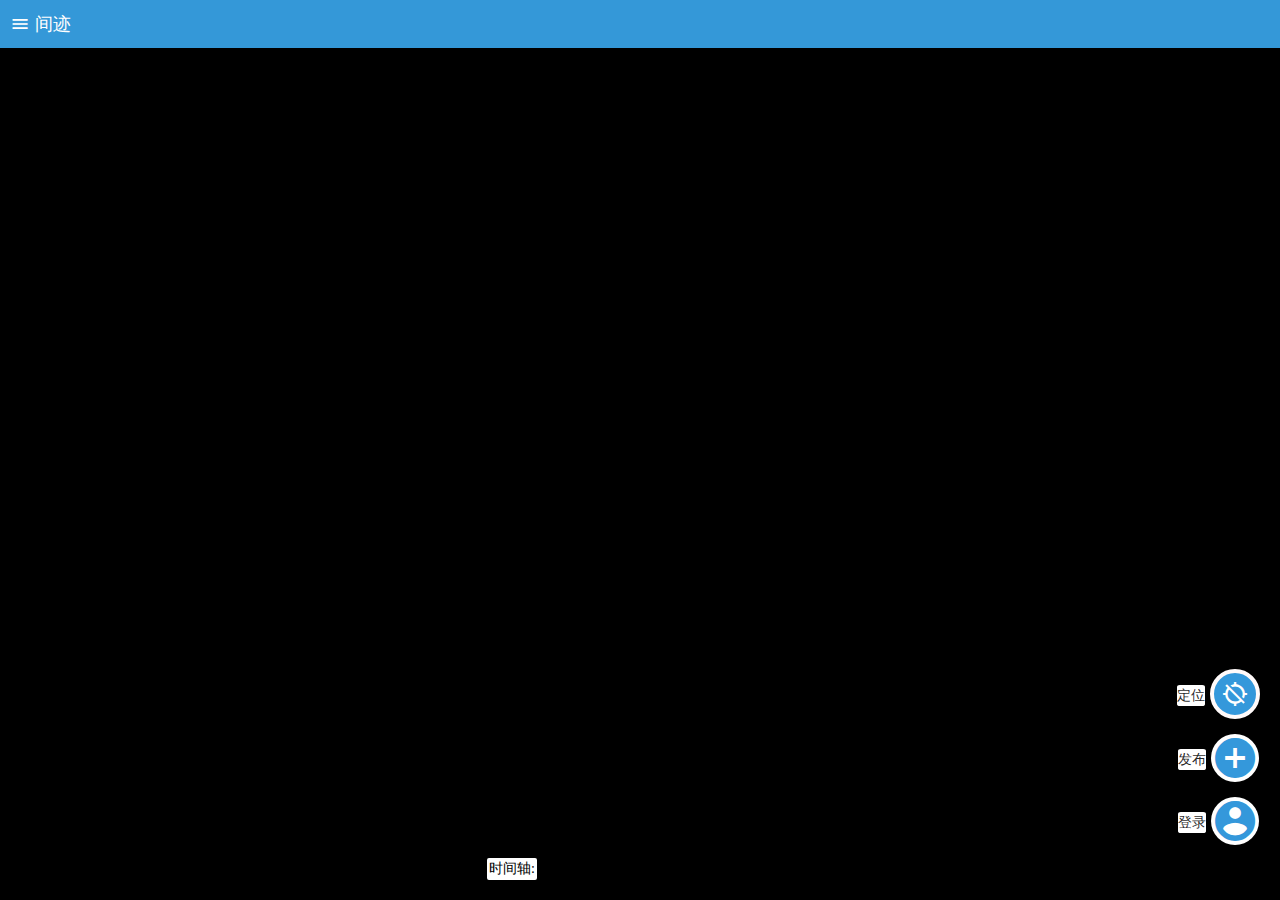
<file: baidu/index.html>
<!DOCTYPE html>  
<html>
<head>  
<meta name="viewport" content="initial-scale=1.0, user-scalable=no" >  
<meta http-equiv="Content-Type" content="text/html; charset=utf-8" >  
<link rel="stylesheet" type="text/css" href="css/login.css">
<link rel="stylesheet" type="text/css" href="css/post.css">
<link rel="stylesheet" type="text/css" href="css/main.css">
<link rel="stylesheet" type="text/css" href="css/user.css">
<link rel="stylesheet" href="./jquery-ui-1.12.1.custom/jquery-ui.css">
<link rel="stylesheet" href="https://fonts.googleapis.com/icon?family=Material+Icons">
<link rel="stylesheet" type="text/css" href="css/sidenav.css">
<link rel="stylesheet" type="text/css" href="css/animation.css">
<link rel="stylesheet" href="materialize/css/materialize.min.css">
<script src="materialize/js/materialize.min.js"></script>
<script type='application/javascript' src='js/fastclick.js'></script>  

<!-- <link rel="stylesheet" type="text/css" href="css3-mobile-slider-menu/css/default.css"> -->

<title>SpaceNote alpha</title>

<!-- jquery -->
<script src="js/prefixfree.min.js"></script>

<style type="text/css">
	html {
		height: 100%;
	}

	body {
		height: 100%;
		margin: 0px;
		padding: 0px;
	}

	span {
		z-index: 40 !important;
	}

	#container {
		height: 100%
	}
</style>

<script type="text/javascript">
	document.onreadystatechange = function () {
		if (document.readyState === "complete") {
			$("#loadScreen")[0].style.zIndex = '-100';
		}
	}
</script>

</head>  
<body>  
<div id="loadScreen" class="animated fadeout" style=" height: 100%;width: 100%;background-color: #3498DB;opacity: 1;z-index: 999;display: flex;flex-direction: column;justify-content: center;align-items: center;position: absolute;left: 0px;top: 0px;">
	<div class='base'>
	<div class='cube' style="top:-100px;left: -100px;background-image: url(img/logo.png);background-size:100% 100%;  "></div>
	</div>
	<!-- <img src="res/logo.png" style="height: 150px;width: 150px"></img> -->
	<h1 style="color: white;">间迹</h1>
	<h6 style="color: white;">少女祈祷中...</h6>

</div>



<div class="mobile">
	<!-- Checkbox to toggle the menu -->
	<input type="checkbox" id="tm" style="display:none;"/>
	<!-- The menu -->
	<ul class="sidenav">
		<li><img src="img/logo.png" style="height:150px;width:150px;"></li>
		<li class="waves-effect waves-light btn"><a href="#" ><i class="material-icons md-18">sms</i><b >我的回复</b></a></li>
		<li id="digitalmap" class="waves-effect waves-light btn active"><a href="#" onclick="setmap('digital')"><i class="material-icons md-18">map</i><b>数字地图</b></a></li>
		<li id="satellitemap" class="waves-effect waves-light btn"><a href="#" onclick="setmap('satellite')"><i class="material-icons md-18">terrain</i><b>卫星地图</b></a></li>
		<li class="waves-effect waves-light btn"><a href="#"><i class="material-icons md-18">help</i><b>使用帮助</b></a></li>
	</ul>
	<!-- Content area -->
	<section>

	<div class="guide-bar md-shadow-nav">
		<div class="guide-btn" style="margin-left:5px;">
			<label for="tm" style="display:flex; flex-direction:column; align-items: center; justify-content:center; height:30px;width:30px;">
				<i class="material-icons" style="font-size: 20px; color: white;" onclick="">menu</i>
			</label>
		</div>
		<h6 style="color:white; font-size:18px;">间迹</h6>
	</div>

	<div id="container">baidu map</div> 

	<div class="bottom_btn" style="z-index: 40;">
		<div class="icon-name-div">
			<div class="circle iconholder md-shadow-FAB-restingState" ><i id="gpsicon" class="material-icons md-26 md-blue2 " onclick="gpsOn()">gps_off</i></div>
			<span>定位</span>
		</div>
		<div class="icon-name-div">	
			<i class="material-icons md-48 md-blue md-shadow-FAB-restingState" onclick="post_show()">add_circle</i>
			<span>发布</span>
		</div>
		<div class="icon-name-div">	
			<i class="material-icons md-48 md-blue md-shadow-FAB-restingState " onclick="login_show()">account_circle</i>
			<span>登录</span>
		</div>
	</div>

	<!-- <h1 id="alert"></h1> -->

	<!-- 时间轴 -->
	<div class="time-line" style="z-index:40;">
		<div id="slider"></div>
		<div class="time-line-content">
			<label id="timelineLabel" for="selected-date" style="color:black;">时间轴:</label>
			<input type="text" id="selected-date" style="display:none;border:0; color:#f6931f; font-weight:bold;">
		</div>
	</div>
	<!-- 模糊背景 -->
	<div id="blurOverlay" style="position: absolute;top: 0px;left: 0px;height: 100%;width: 100%;background-color: black;opacity: 0.4;visibility: hidden;z-index: 50;" onclick="hide_all()"></div>

	<div id="loginWindow" class="overlay login-window" style="visibility: hidden;margin: auto;top: 0;left: 0;right: 0;bottom: 0;" onclick="hide_all()">
		<div class="login-screen md-shadow-dialogs" onclick="stopPropagation(event)">
			<div class="app-title">
				<h4>登录</h4>
			</div>

			<div class="login-form">
				<div class="control-group">
					<input type="text" class="login-input login-field" placeholder="用户名" id="login-name">
					<label class="login-field-icon fui-user" for="login-name"></label>
				</div>

				<div class="control-group">
					<input type="password" class="login-input login-field" placeholder="密码" id="login-pass">
					<label class="login-field-icon fui-lock" for="login-pass"></label>
				</div>

				<a class="btn-post btn-primary btn-large btn-block" href="javascript:void(0)" onclick="login()">登录</a>
				<a class="btn-post btn-primary btn-large btn-block" style="background-color: white;border-style: solid;border-color: #3498DB;border-width: 2px;color: #3498DB;margin-top: 10px; " href="#">注册</a>
				<a class="login-link" href="#">忘记密码</a>
			</div>


		</div>
	</div>
	<div id="postWindow" class="overlay post-window" style="visibility: hidden;" onclick="hide_all()">
		<div class="placeHolder"></div>
		<div class="post-screen md-shadow-dialogs" onclick="stopPropagation(event)">
			<div class="control-group"> 
				<textarea id="post-input" class="post-input" name="post_content" placeholder="有什么新鲜事？"></textarea>
			</div>
			<div class="control-group">
				<a class="btn-post btn-primary btn-large btn-block" href="javascript:void(0)" onclick="uploadData()">发布</a>
			</div>
		</div>
		<div class="postbox_triangle_down"></div>
	</div>

	<div id="userWindow" class="overlay user-window" style="visibility: hidden;" onclick="hide_all()">
		<div class="user-screen md-shadow-dialogs" onclick="stopPropagation(event)">
			<div class="control-group " style="display:flex;justify-content: left;flex-direction: row;align-items: flex-start;"> 
				<div class="circle" style="margin-right: 20px;">
					<img class="userimg headimg" src="img/default.jpg" onerror="function a(){$(this).attr('src', 'img/default.jpg');};" alt="用户头像">
				</div>
				<p class="welcome"></p>
			</div>		
			<form action="uploadheadimg.php" name="form" method="post" enctype="multipart/form-data">
				<input type="file" name="file" />
				<input id="usernameupload" type="text" name="username" style="display:none;" />
				<input type="submit" name="submit" value="上传头像" />
			  </form>
			<div class="control-group" style="position:absolute;bottom: 10px;">
				<a class="btn-post btn-primary btn-large btn-block" onclick="logout()" href="javascript:void(0)">注销</a>
			</div>
		</div>
	</div>

	<div id="dialogWindow" class="overlay dialog-window" style="visibility: hidden;" onclick="hide_all()">
		<div class="dialog-screen md-shadow-dialogs" onclick="stopPropagation(event)">
			<div class="dialog-userbox">
				<div class="circle dialog-headimgbox">
					<img id="dialogUserimg" class="userimg headimg" src="img/default.jpg" onerror="headimgNotFound();" alt="用户头像">
				</div>
				<p id="dialogUsername" class="dialog-username">username</p>
			</div>
			<div class="dialog-passagebox">
				<p id="dialogPassage" class="dialog-passage">passage</p>
			</div>
			<textarea id="replycontent" class="reply-content-box" placeholder="发表回复"></textarea>
			<div class="dialog-controlbox" style="position: relative;">
				<a class="waves-effect waves-light btn" onclick="addReply()">回复</a>
			</div>
		</div>
		<div id="replyScreen" class="reply-screen" onclick="stopPropagation(event)">

		</div>
	</div>

</section>
</div>
</body>  
<script src="js/jquery.min.js"></script>
<script src="./jquery-ui-1.12.1.custom/jquery-ui.min.js"></script>
<script type="text/javascript" src="https://api.map.baidu.com/api?v=2.0&ak=33X0NsFGdzK75bVRULnf3zGt4Os450GW"></script>
<script type="text/javascript" src="js/tools.js"></script>
<script type="text/javascript" src="js/msgbox.js"></script>
<script src="../dataBase/data-ajax.js"></script>
<script type="text/javascript" src="js/coordtools.js"></script>
<script type="text/javascript" src="js/main.js"></script>
<script type="text/javascript" src="js/login.js"></script>

</html>
</file>
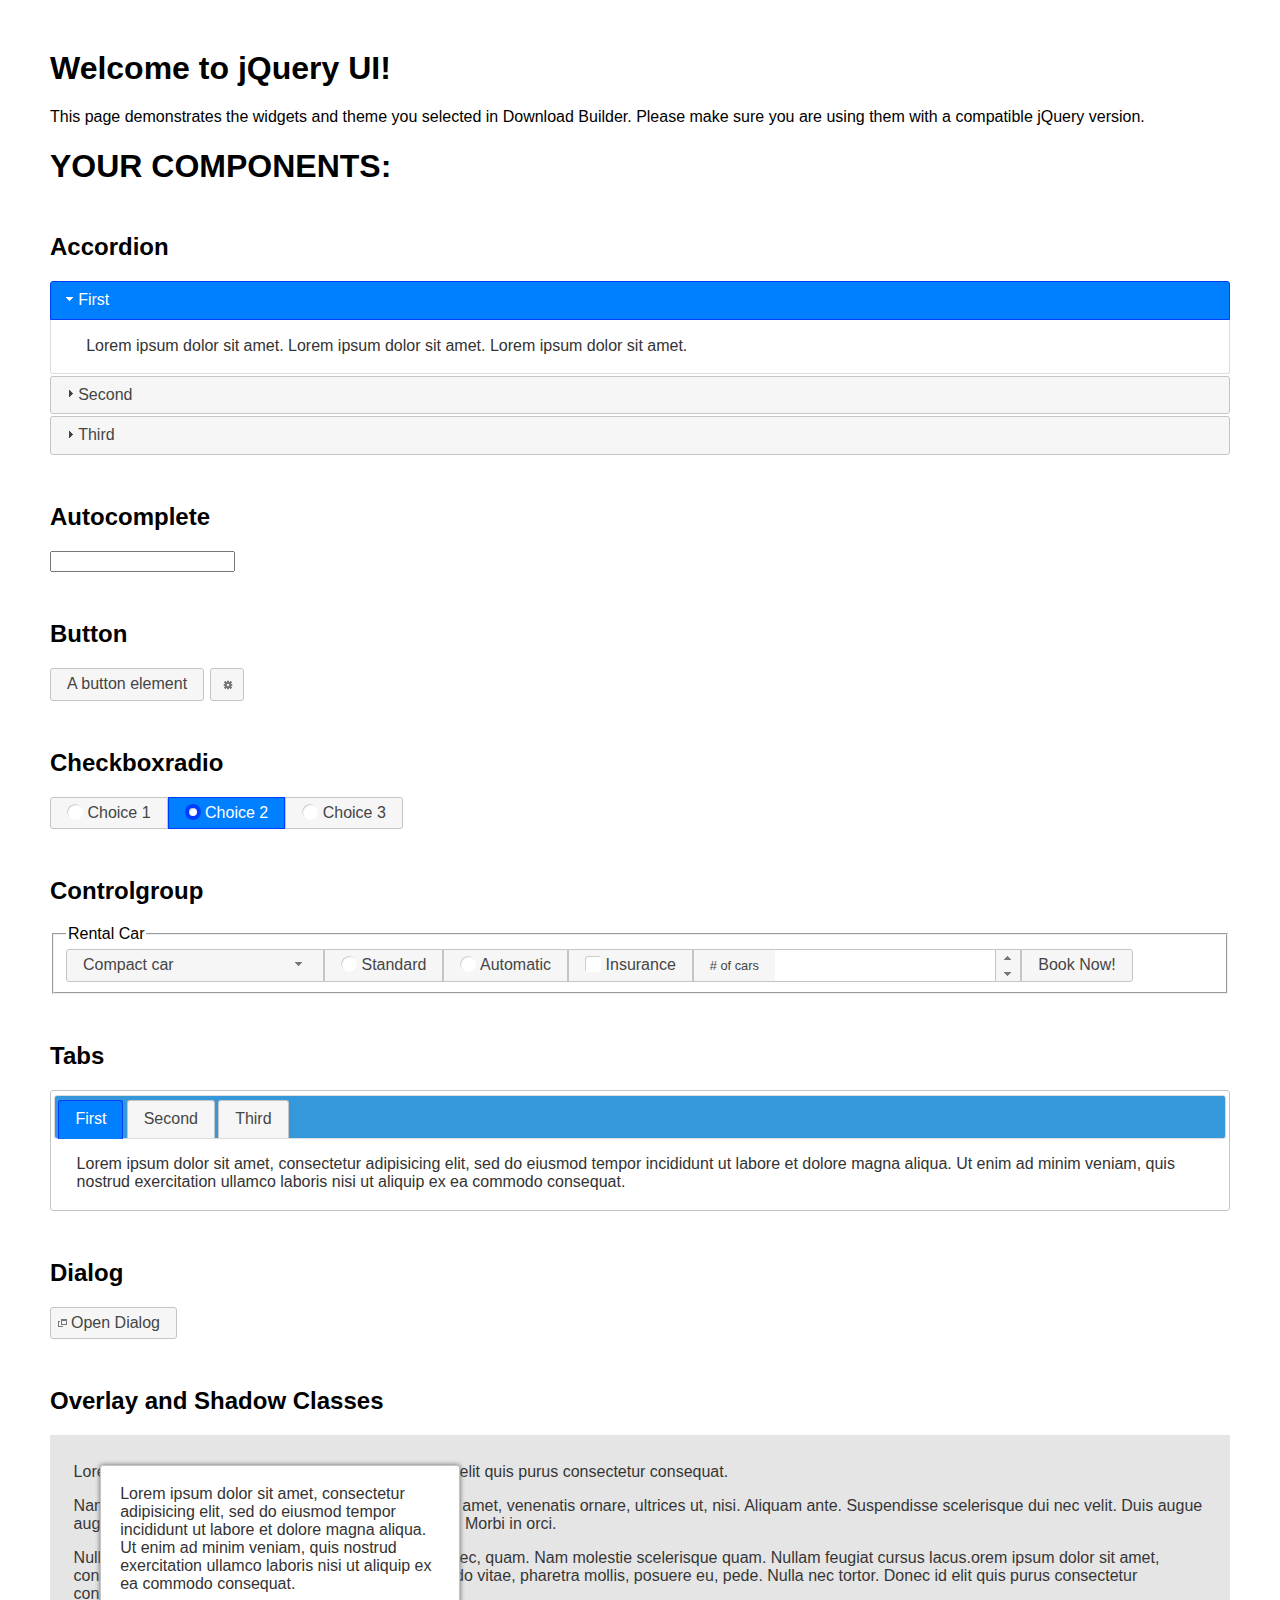
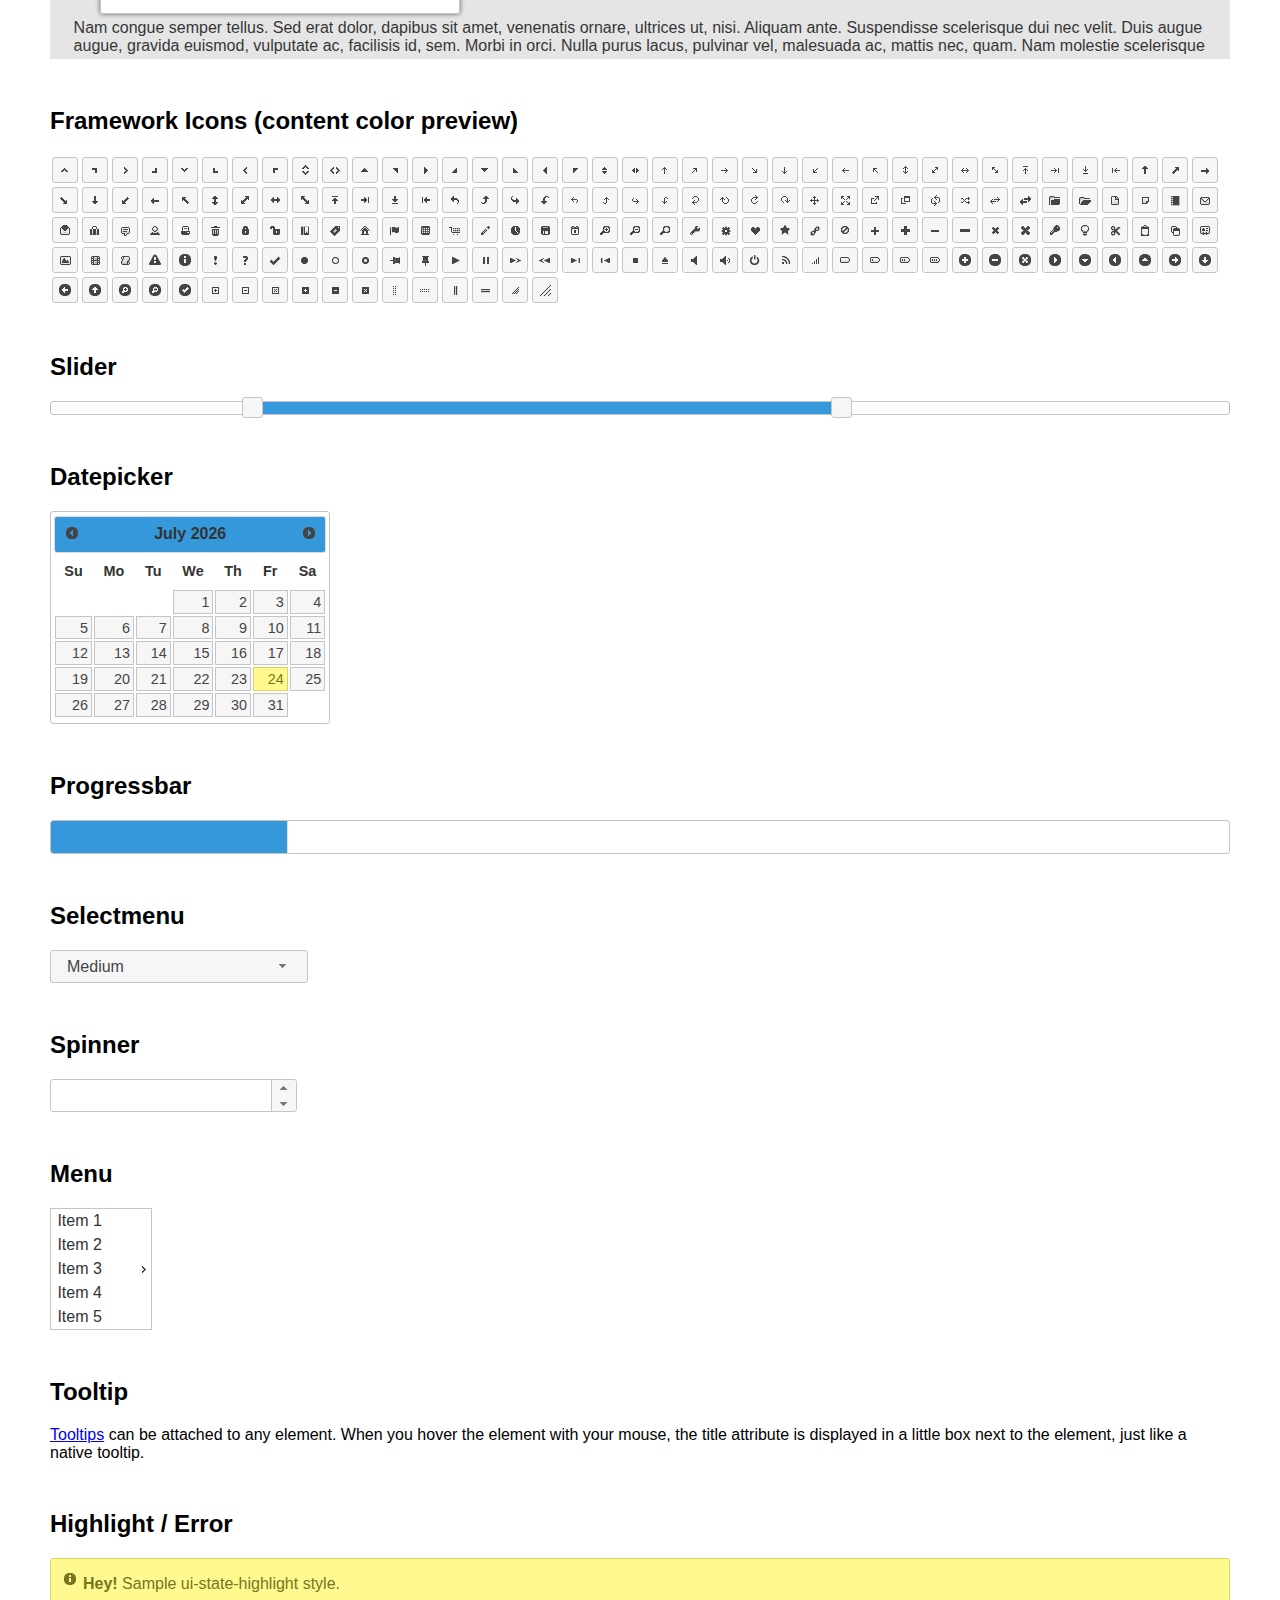
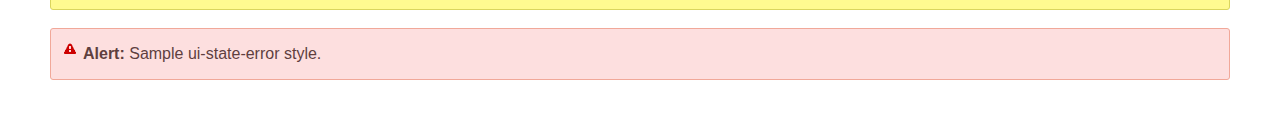
<file: baidu/jquery-ui-1.12.1.custom/index.html>
<!doctype html>
<html lang="us">
<head>
	<meta charset="utf-8">
	<title>jQuery UI Example Page</title>
	<link href="jquery-ui.css" rel="stylesheet">
	<style>
	body{
		font-family: "Trebuchet MS", sans-serif;
		margin: 50px;
	}
	.demoHeaders {
		margin-top: 2em;
	}
	#dialog-link {
		padding: .4em 1em .4em 20px;
		text-decoration: none;
		position: relative;
	}
	#dialog-link span.ui-icon {
		margin: 0 5px 0 0;
		position: absolute;
		left: .2em;
		top: 50%;
		margin-top: -8px;
	}
	#icons {
		margin: 0;
		padding: 0;
	}
	#icons li {
		margin: 2px;
		position: relative;
		padding: 4px 0;
		cursor: pointer;
		float: left;
		list-style: none;
	}
	#icons span.ui-icon {
		float: left;
		margin: 0 4px;
	}
	.fakewindowcontain .ui-widget-overlay {
		position: absolute;
	}
	select {
		width: 200px;
	}
	</style>
</head>
<body>

<h1>Welcome to jQuery UI!</h1>

<div class="ui-widget">
	<p>This page demonstrates the widgets and theme you selected in Download Builder. Please make sure you are using them with a compatible jQuery version.</p>
</div>

<h1>YOUR COMPONENTS:</h1>


<!-- Accordion -->
<h2 class="demoHeaders">Accordion</h2>
<div id="accordion">
	<h3>First</h3>
	<div>Lorem ipsum dolor sit amet. Lorem ipsum dolor sit amet. Lorem ipsum dolor sit amet.</div>
	<h3>Second</h3>
	<div>Phasellus mattis tincidunt nibh.</div>
	<h3>Third</h3>
	<div>Nam dui erat, auctor a, dignissim quis.</div>
</div>



<!-- Autocomplete -->
<h2 class="demoHeaders">Autocomplete</h2>
<div>
	<input id="autocomplete" title="type &quot;a&quot;">
</div>



<!-- Button -->
<h2 class="demoHeaders">Button</h2>
<button id="button">A button element</button>
<button id="button-icon">An icon-only button</button>



<!-- Checkboxradio -->
<h2 class="demoHeaders">Checkboxradio</h2>
<form style="margin-top: 1em;">
	<div id="radioset">
		<input type="radio" id="radio1" name="radio"><label for="radio1">Choice 1</label>
		<input type="radio" id="radio2" name="radio" checked="checked"><label for="radio2">Choice 2</label>
		<input type="radio" id="radio3" name="radio"><label for="radio3">Choice 3</label>
	</div>
</form>



<!-- Controlgroup -->
<h2 class="demoHeaders">Controlgroup</h2>
<fieldset>
	<legend>Rental Car</legend>
	<div id="controlgroup">
		<select id="car-type">
			<option>Compact car</option>
			<option>Midsize car</option>
			<option>Full size car</option>
			<option>SUV</option>
			<option>Luxury</option>
			<option>Truck</option>
			<option>Van</option>
		</select>
		<label for="transmission-standard">Standard</label>
		<input type="radio" name="transmission" id="transmission-standard">
		<label for="transmission-automatic">Automatic</label>
		<input type="radio" name="transmission" id="transmission-automatic">
		<label for="insurance">Insurance</label>
		<input type="checkbox" name="insurance" id="insurance">
		<label for="horizontal-spinner" class="ui-controlgroup-label"># of cars</label>
		<input id="horizontal-spinner" class="ui-spinner-input">
		<button>Book Now!</button>
	</div>
</fieldset>



<!-- Tabs -->
<h2 class="demoHeaders">Tabs</h2>
<div id="tabs">
	<ul>
		<li><a href="#tabs-1">First</a></li>
		<li><a href="#tabs-2">Second</a></li>
		<li><a href="#tabs-3">Third</a></li>
	</ul>
	<div id="tabs-1">Lorem ipsum dolor sit amet, consectetur adipisicing elit, sed do eiusmod tempor incididunt ut labore et dolore magna aliqua. Ut enim ad minim veniam, quis nostrud exercitation ullamco laboris nisi ut aliquip ex ea commodo consequat.</div>
	<div id="tabs-2">Phasellus mattis tincidunt nibh. Cras orci urna, blandit id, pretium vel, aliquet ornare, felis. Maecenas scelerisque sem non nisl. Fusce sed lorem in enim dictum bibendum.</div>
	<div id="tabs-3">Nam dui erat, auctor a, dignissim quis, sollicitudin eu, felis. Pellentesque nisi urna, interdum eget, sagittis et, consequat vestibulum, lacus. Mauris porttitor ullamcorper augue.</div>
</div>



<h2 class="demoHeaders">Dialog</h2>
<p>
	<button id="dialog-link" class="ui-button ui-corner-all ui-widget">
		<span class="ui-icon ui-icon-newwin"></span>Open Dialog
	</button>
</p>

<h2 class="demoHeaders">Overlay and Shadow Classes</h2>
<div style="position: relative; width: 96%; height: 200px; padding:1% 2%; overflow:hidden;" class="fakewindowcontain">
	<p>Lorem ipsum dolor sit amet,  Nulla nec tortor. Donec id elit quis purus consectetur consequat. </p><p>Nam congue semper tellus. Sed erat dolor, dapibus sit amet, venenatis ornare, ultrices ut, nisi. Aliquam ante. Suspendisse scelerisque dui nec velit. Duis augue augue, gravida euismod, vulputate ac, facilisis id, sem. Morbi in orci. </p><p>Nulla purus lacus, pulvinar vel, malesuada ac, mattis nec, quam. Nam molestie scelerisque quam. Nullam feugiat cursus lacus.orem ipsum dolor sit amet, consectetur adipiscing elit. Donec libero risus, commodo vitae, pharetra mollis, posuere eu, pede. Nulla nec tortor. Donec id elit quis purus consectetur consequat. </p><p>Nam congue semper tellus. Sed erat dolor, dapibus sit amet, venenatis ornare, ultrices ut, nisi. Aliquam ante. Suspendisse scelerisque dui nec velit. Duis augue augue, gravida euismod, vulputate ac, facilisis id, sem. Morbi in orci. Nulla purus lacus, pulvinar vel, malesuada ac, mattis nec, quam. Nam molestie scelerisque quam. </p><p>Nullam feugiat cursus lacus.orem ipsum dolor sit amet, consectetur adipiscing elit. Donec libero risus, commodo vitae, pharetra mollis, posuere eu, pede. Nulla nec tortor. Donec id elit quis purus consectetur consequat. Nam congue semper tellus. Sed erat dolor, dapibus sit amet, venenatis ornare, ultrices ut, nisi. Aliquam ante. </p><p>Suspendisse scelerisque dui nec velit. Duis augue augue, gravida euismod, vulputate ac, facilisis id, sem. Morbi in orci. Nulla purus lacus, pulvinar vel, malesuada ac, mattis nec, quam. Nam molestie scelerisque quam. Nullam feugiat cursus lacus.orem ipsum dolor sit amet, consectetur adipiscing elit. Donec libero risus, commodo vitae, pharetra mollis, posuere eu, pede. Nulla nec tortor. Donec id elit quis purus consectetur consequat. Nam congue semper tellus. Sed erat dolor, dapibus sit amet, venenatis ornare, ultrices ut, nisi. </p>

	<!-- ui-dialog -->
	<div class="ui-widget-overlay ui-front"></div>
	<div style="position: absolute; width: 320px; left: 50px; top: 30px; padding: 1.2em" class="ui-widget ui-front ui-widget-content ui-corner-all ui-widget-shadow">
		Lorem ipsum dolor sit amet, consectetur adipisicing elit, sed do eiusmod tempor incididunt ut labore et dolore magna aliqua. Ut enim ad minim veniam, quis nostrud exercitation ullamco laboris nisi ut aliquip ex ea commodo consequat.
	</div>

</div>

<!-- ui-dialog -->
<div id="dialog" title="Dialog Title">
	<p>Lorem ipsum dolor sit amet, consectetur adipisicing elit, sed do eiusmod tempor incididunt ut labore et dolore magna aliqua. Ut enim ad minim veniam, quis nostrud exercitation ullamco laboris nisi ut aliquip ex ea commodo consequat.</p>
</div>



<h2 class="demoHeaders">Framework Icons (content color preview)</h2>
<ul id="icons" class="ui-widget ui-helper-clearfix">
	<li class="ui-state-default ui-corner-all" title=".ui-icon-caret-1-n"><span class="ui-icon ui-icon-caret-1-n"></span></li>
	<li class="ui-state-default ui-corner-all" title=".ui-icon-caret-1-ne"><span class="ui-icon ui-icon-caret-1-ne"></span></li>
	<li class="ui-state-default ui-corner-all" title=".ui-icon-caret-1-e"><span class="ui-icon ui-icon-caret-1-e"></span></li>
	<li class="ui-state-default ui-corner-all" title=".ui-icon-caret-1-se"><span class="ui-icon ui-icon-caret-1-se"></span></li>
	<li class="ui-state-default ui-corner-all" title=".ui-icon-caret-1-s"><span class="ui-icon ui-icon-caret-1-s"></span></li>
	<li class="ui-state-default ui-corner-all" title=".ui-icon-caret-1-sw"><span class="ui-icon ui-icon-caret-1-sw"></span></li>
	<li class="ui-state-default ui-corner-all" title=".ui-icon-caret-1-w"><span class="ui-icon ui-icon-caret-1-w"></span></li>
	<li class="ui-state-default ui-corner-all" title=".ui-icon-caret-1-nw"><span class="ui-icon ui-icon-caret-1-nw"></span></li>
	<li class="ui-state-default ui-corner-all" title=".ui-icon-caret-2-n-s"><span class="ui-icon ui-icon-caret-2-n-s"></span></li>
	<li class="ui-state-default ui-corner-all" title=".ui-icon-caret-2-e-w"><span class="ui-icon ui-icon-caret-2-e-w"></span></li>
	<li class="ui-state-default ui-corner-all" title=".ui-icon-triangle-1-n"><span class="ui-icon ui-icon-triangle-1-n"></span></li>
	<li class="ui-state-default ui-corner-all" title=".ui-icon-triangle-1-ne"><span class="ui-icon ui-icon-triangle-1-ne"></span></li>
	<li class="ui-state-default ui-corner-all" title=".ui-icon-triangle-1-e"><span class="ui-icon ui-icon-triangle-1-e"></span></li>
	<li class="ui-state-default ui-corner-all" title=".ui-icon-triangle-1-se"><span class="ui-icon ui-icon-triangle-1-se"></span></li>
	<li class="ui-state-default ui-corner-all" title=".ui-icon-triangle-1-s"><span class="ui-icon ui-icon-triangle-1-s"></span></li>
	<li class="ui-state-default ui-corner-all" title=".ui-icon-triangle-1-sw"><span class="ui-icon ui-icon-triangle-1-sw"></span></li>
	<li class="ui-state-default ui-corner-all" title=".ui-icon-triangle-1-w"><span class="ui-icon ui-icon-triangle-1-w"></span></li>
	<li class="ui-state-default ui-corner-all" title=".ui-icon-triangle-1-nw"><span class="ui-icon ui-icon-triangle-1-nw"></span></li>
	<li class="ui-state-default ui-corner-all" title=".ui-icon-triangle-2-n-s"><span class="ui-icon ui-icon-triangle-2-n-s"></span></li>
	<li class="ui-state-default ui-corner-all" title=".ui-icon-triangle-2-e-w"><span class="ui-icon ui-icon-triangle-2-e-w"></span></li>
	<li class="ui-state-default ui-corner-all" title=".ui-icon-arrow-1-n"><span class="ui-icon ui-icon-arrow-1-n"></span></li>
	<li class="ui-state-default ui-corner-all" title=".ui-icon-arrow-1-ne"><span class="ui-icon ui-icon-arrow-1-ne"></span></li>
	<li class="ui-state-default ui-corner-all" title=".ui-icon-arrow-1-e"><span class="ui-icon ui-icon-arrow-1-e"></span></li>
	<li class="ui-state-default ui-corner-all" title=".ui-icon-arrow-1-se"><span class="ui-icon ui-icon-arrow-1-se"></span></li>
	<li class="ui-state-default ui-corner-all" title=".ui-icon-arrow-1-s"><span class="ui-icon ui-icon-arrow-1-s"></span></li>
	<li class="ui-state-default ui-corner-all" title=".ui-icon-arrow-1-sw"><span class="ui-icon ui-icon-arrow-1-sw"></span></li>
	<li class="ui-state-default ui-corner-all" title=".ui-icon-arrow-1-w"><span class="ui-icon ui-icon-arrow-1-w"></span></li>
	<li class="ui-state-default ui-corner-all" title=".ui-icon-arrow-1-nw"><span class="ui-icon ui-icon-arrow-1-nw"></span></li>
	<li class="ui-state-default ui-corner-all" title=".ui-icon-arrow-2-n-s"><span class="ui-icon ui-icon-arrow-2-n-s"></span></li>
	<li class="ui-state-default ui-corner-all" title=".ui-icon-arrow-2-ne-sw"><span class="ui-icon ui-icon-arrow-2-ne-sw"></span></li>
	<li class="ui-state-default ui-corner-all" title=".ui-icon-arrow-2-e-w"><span class="ui-icon ui-icon-arrow-2-e-w"></span></li>
	<li class="ui-state-default ui-corner-all" title=".ui-icon-arrow-2-se-nw"><span class="ui-icon ui-icon-arrow-2-se-nw"></span></li>
	<li class="ui-state-default ui-corner-all" title=".ui-icon-arrowstop-1-n"><span class="ui-icon ui-icon-arrowstop-1-n"></span></li>
	<li class="ui-state-default ui-corner-all" title=".ui-icon-arrowstop-1-e"><span class="ui-icon ui-icon-arrowstop-1-e"></span></li>
	<li class="ui-state-default ui-corner-all" title=".ui-icon-arrowstop-1-s"><span class="ui-icon ui-icon-arrowstop-1-s"></span></li>
	<li class="ui-state-default ui-corner-all" title=".ui-icon-arrowstop-1-w"><span class="ui-icon ui-icon-arrowstop-1-w"></span></li>
	<li class="ui-state-default ui-corner-all" title=".ui-icon-arrowthick-1-n"><span class="ui-icon ui-icon-arrowthick-1-n"></span></li>
	<li class="ui-state-default ui-corner-all" title=".ui-icon-arrowthick-1-ne"><span class="ui-icon ui-icon-arrowthick-1-ne"></span></li>
	<li class="ui-state-default ui-corner-all" title=".ui-icon-arrowthick-1-e"><span class="ui-icon ui-icon-arrowthick-1-e"></span></li>
	<li class="ui-state-default ui-corner-all" title=".ui-icon-arrowthick-1-se"><span class="ui-icon ui-icon-arrowthick-1-se"></span></li>
	<li class="ui-state-default ui-corner-all" title=".ui-icon-arrowthick-1-s"><span class="ui-icon ui-icon-arrowthick-1-s"></span></li>
	<li class="ui-state-default ui-corner-all" title=".ui-icon-arrowthick-1-sw"><span class="ui-icon ui-icon-arrowthick-1-sw"></span></li>
	<li class="ui-state-default ui-corner-all" title=".ui-icon-arrowthick-1-w"><span class="ui-icon ui-icon-arrowthick-1-w"></span></li>
	<li class="ui-state-default ui-corner-all" title=".ui-icon-arrowthick-1-nw"><span class="ui-icon ui-icon-arrowthick-1-nw"></span></li>
	<li class="ui-state-default ui-corner-all" title=".ui-icon-arrowthick-2-n-s"><span class="ui-icon ui-icon-arrowthick-2-n-s"></span></li>
	<li class="ui-state-default ui-corner-all" title=".ui-icon-arrowthick-2-ne-sw"><span class="ui-icon ui-icon-arrowthick-2-ne-sw"></span></li>
	<li class="ui-state-default ui-corner-all" title=".ui-icon-arrowthick-2-e-w"><span class="ui-icon ui-icon-arrowthick-2-e-w"></span></li>
	<li class="ui-state-default ui-corner-all" title=".ui-icon-arrowthick-2-se-nw"><span class="ui-icon ui-icon-arrowthick-2-se-nw"></span></li>
	<li class="ui-state-default ui-corner-all" title=".ui-icon-arrowthickstop-1-n"><span class="ui-icon ui-icon-arrowthickstop-1-n"></span></li>
	<li class="ui-state-default ui-corner-all" title=".ui-icon-arrowthickstop-1-e"><span class="ui-icon ui-icon-arrowthickstop-1-e"></span></li>
	<li class="ui-state-default ui-corner-all" title=".ui-icon-arrowthickstop-1-s"><span class="ui-icon ui-icon-arrowthickstop-1-s"></span></li>
	<li class="ui-state-default ui-corner-all" title=".ui-icon-arrowthickstop-1-w"><span class="ui-icon ui-icon-arrowthickstop-1-w"></span></li>
	<li class="ui-state-default ui-corner-all" title=".ui-icon-arrowreturnthick-1-w"><span class="ui-icon ui-icon-arrowreturnthick-1-w"></span></li>
	<li class="ui-state-default ui-corner-all" title=".ui-icon-arrowreturnthick-1-n"><span class="ui-icon ui-icon-arrowreturnthick-1-n"></span></li>
	<li class="ui-state-default ui-corner-all" title=".ui-icon-arrowreturnthick-1-e"><span class="ui-icon ui-icon-arrowreturnthick-1-e"></span></li>
	<li class="ui-state-default ui-corner-all" title=".ui-icon-arrowreturnthick-1-s"><span class="ui-icon ui-icon-arrowreturnthick-1-s"></span></li>
	<li class="ui-state-default ui-corner-all" title=".ui-icon-arrowreturn-1-w"><span class="ui-icon ui-icon-arrowreturn-1-w"></span></li>
	<li class="ui-state-default ui-corner-all" title=".ui-icon-arrowreturn-1-n"><span class="ui-icon ui-icon-arrowreturn-1-n"></span></li>
	<li class="ui-state-default ui-corner-all" title=".ui-icon-arrowreturn-1-e"><span class="ui-icon ui-icon-arrowreturn-1-e"></span></li>
	<li class="ui-state-default ui-corner-all" title=".ui-icon-arrowreturn-1-s"><span class="ui-icon ui-icon-arrowreturn-1-s"></span></li>
	<li class="ui-state-default ui-corner-all" title=".ui-icon-arrowrefresh-1-w"><span class="ui-icon ui-icon-arrowrefresh-1-w"></span></li>
	<li class="ui-state-default ui-corner-all" title=".ui-icon-arrowrefresh-1-n"><span class="ui-icon ui-icon-arrowrefresh-1-n"></span></li>
	<li class="ui-state-default ui-corner-all" title=".ui-icon-arrowrefresh-1-e"><span class="ui-icon ui-icon-arrowrefresh-1-e"></span></li>
	<li class="ui-state-default ui-corner-all" title=".ui-icon-arrowrefresh-1-s"><span class="ui-icon ui-icon-arrowrefresh-1-s"></span></li>
	<li class="ui-state-default ui-corner-all" title=".ui-icon-arrow-4"><span class="ui-icon ui-icon-arrow-4"></span></li>
	<li class="ui-state-default ui-corner-all" title=".ui-icon-arrow-4-diag"><span class="ui-icon ui-icon-arrow-4-diag"></span></li>
	<li class="ui-state-default ui-corner-all" title=".ui-icon-extlink"><span class="ui-icon ui-icon-extlink"></span></li>
	<li class="ui-state-default ui-corner-all" title=".ui-icon-newwin"><span class="ui-icon ui-icon-newwin"></span></li>
	<li class="ui-state-default ui-corner-all" title=".ui-icon-refresh"><span class="ui-icon ui-icon-refresh"></span></li>
	<li class="ui-state-default ui-corner-all" title=".ui-icon-shuffle"><span class="ui-icon ui-icon-shuffle"></span></li>
	<li class="ui-state-default ui-corner-all" title=".ui-icon-transfer-e-w"><span class="ui-icon ui-icon-transfer-e-w"></span></li>
	<li class="ui-state-default ui-corner-all" title=".ui-icon-transferthick-e-w"><span class="ui-icon ui-icon-transferthick-e-w"></span></li>
	<li class="ui-state-default ui-corner-all" title=".ui-icon-folder-collapsed"><span class="ui-icon ui-icon-folder-collapsed"></span></li>
	<li class="ui-state-default ui-corner-all" title=".ui-icon-folder-open"><span class="ui-icon ui-icon-folder-open"></span></li>
	<li class="ui-state-default ui-corner-all" title=".ui-icon-document"><span class="ui-icon ui-icon-document"></span></li>
	<li class="ui-state-default ui-corner-all" title=".ui-icon-document-b"><span class="ui-icon ui-icon-document-b"></span></li>
	<li class="ui-state-default ui-corner-all" title=".ui-icon-note"><span class="ui-icon ui-icon-note"></span></li>
	<li class="ui-state-default ui-corner-all" title=".ui-icon-mail-closed"><span class="ui-icon ui-icon-mail-closed"></span></li>
	<li class="ui-state-default ui-corner-all" title=".ui-icon-mail-open"><span class="ui-icon ui-icon-mail-open"></span></li>
	<li class="ui-state-default ui-corner-all" title=".ui-icon-suitcase"><span class="ui-icon ui-icon-suitcase"></span></li>
	<li class="ui-state-default ui-corner-all" title=".ui-icon-comment"><span class="ui-icon ui-icon-comment"></span></li>
	<li class="ui-state-default ui-corner-all" title=".ui-icon-person"><span class="ui-icon ui-icon-person"></span></li>
	<li class="ui-state-default ui-corner-all" title=".ui-icon-print"><span class="ui-icon ui-icon-print"></span></li>
	<li class="ui-state-default ui-corner-all" title=".ui-icon-trash"><span class="ui-icon ui-icon-trash"></span></li>
	<li class="ui-state-default ui-corner-all" title=".ui-icon-locked"><span class="ui-icon ui-icon-locked"></span></li>
	<li class="ui-state-default ui-corner-all" title=".ui-icon-unlocked"><span class="ui-icon ui-icon-unlocked"></span></li>
	<li class="ui-state-default ui-corner-all" title=".ui-icon-bookmark"><span class="ui-icon ui-icon-bookmark"></span></li>
	<li class="ui-state-default ui-corner-all" title=".ui-icon-tag"><span class="ui-icon ui-icon-tag"></span></li>
	<li class="ui-state-default ui-corner-all" title=".ui-icon-home"><span class="ui-icon ui-icon-home"></span></li>
	<li class="ui-state-default ui-corner-all" title=".ui-icon-flag"><span class="ui-icon ui-icon-flag"></span></li>
	<li class="ui-state-default ui-corner-all" title=".ui-icon-calculator"><span class="ui-icon ui-icon-calculator"></span></li>
	<li class="ui-state-default ui-corner-all" title=".ui-icon-cart"><span class="ui-icon ui-icon-cart"></span></li>
	<li class="ui-state-default ui-corner-all" title=".ui-icon-pencil"><span class="ui-icon ui-icon-pencil"></span></li>
	<li class="ui-state-default ui-corner-all" title=".ui-icon-clock"><span class="ui-icon ui-icon-clock"></span></li>
	<li class="ui-state-default ui-corner-all" title=".ui-icon-disk"><span class="ui-icon ui-icon-disk"></span></li>
	<li class="ui-state-default ui-corner-all" title=".ui-icon-calendar"><span class="ui-icon ui-icon-calendar"></span></li>
	<li class="ui-state-default ui-corner-all" title=".ui-icon-zoomin"><span class="ui-icon ui-icon-zoomin"></span></li>
	<li class="ui-state-default ui-corner-all" title=".ui-icon-zoomout"><span class="ui-icon ui-icon-zoomout"></span></li>
	<li class="ui-state-default ui-corner-all" title=".ui-icon-search"><span class="ui-icon ui-icon-search"></span></li>
	<li class="ui-state-default ui-corner-all" title=".ui-icon-wrench"><span class="ui-icon ui-icon-wrench"></span></li>
	<li class="ui-state-default ui-corner-all" title=".ui-icon-gear"><span class="ui-icon ui-icon-gear"></span></li>
	<li class="ui-state-default ui-corner-all" title=".ui-icon-heart"><span class="ui-icon ui-icon-heart"></span></li>
	<li class="ui-state-default ui-corner-all" title=".ui-icon-star"><span class="ui-icon ui-icon-star"></span></li>
	<li class="ui-state-default ui-corner-all" title=".ui-icon-link"><span class="ui-icon ui-icon-link"></span></li>
	<li class="ui-state-default ui-corner-all" title=".ui-icon-cancel"><span class="ui-icon ui-icon-cancel"></span></li>
	<li class="ui-state-default ui-corner-all" title=".ui-icon-plus"><span class="ui-icon ui-icon-plus"></span></li>
	<li class="ui-state-default ui-corner-all" title=".ui-icon-plusthick"><span class="ui-icon ui-icon-plusthick"></span></li>
	<li class="ui-state-default ui-corner-all" title=".ui-icon-minus"><span class="ui-icon ui-icon-minus"></span></li>
	<li class="ui-state-default ui-corner-all" title=".ui-icon-minusthick"><span class="ui-icon ui-icon-minusthick"></span></li>
	<li class="ui-state-default ui-corner-all" title=".ui-icon-close"><span class="ui-icon ui-icon-close"></span></li>
	<li class="ui-state-default ui-corner-all" title=".ui-icon-closethick"><span class="ui-icon ui-icon-closethick"></span></li>
	<li class="ui-state-default ui-corner-all" title=".ui-icon-key"><span class="ui-icon ui-icon-key"></span></li>
	<li class="ui-state-default ui-corner-all" title=".ui-icon-lightbulb"><span class="ui-icon ui-icon-lightbulb"></span></li>
	<li class="ui-state-default ui-corner-all" title=".ui-icon-scissors"><span class="ui-icon ui-icon-scissors"></span></li>
	<li class="ui-state-default ui-corner-all" title=".ui-icon-clipboard"><span class="ui-icon ui-icon-clipboard"></span></li>
	<li class="ui-state-default ui-corner-all" title=".ui-icon-copy"><span class="ui-icon ui-icon-copy"></span></li>
	<li class="ui-state-default ui-corner-all" title=".ui-icon-contact"><span class="ui-icon ui-icon-contact"></span></li>
	<li class="ui-state-default ui-corner-all" title=".ui-icon-image"><span class="ui-icon ui-icon-image"></span></li>
	<li class="ui-state-default ui-corner-all" title=".ui-icon-video"><span class="ui-icon ui-icon-video"></span></li>
	<li class="ui-state-default ui-corner-all" title=".ui-icon-script"><span class="ui-icon ui-icon-script"></span></li>
	<li class="ui-state-default ui-corner-all" title=".ui-icon-alert"><span class="ui-icon ui-icon-alert"></span></li>
	<li class="ui-state-default ui-corner-all" title=".ui-icon-info"><span class="ui-icon ui-icon-info"></span></li>
	<li class="ui-state-default ui-corner-all" title=".ui-icon-notice"><span class="ui-icon ui-icon-notice"></span></li>
	<li class="ui-state-default ui-corner-all" title=".ui-icon-help"><span class="ui-icon ui-icon-help"></span></li>
	<li class="ui-state-default ui-corner-all" title=".ui-icon-check"><span class="ui-icon ui-icon-check"></span></li>
	<li class="ui-state-default ui-corner-all" title=".ui-icon-bullet"><span class="ui-icon ui-icon-bullet"></span></li>
	<li class="ui-state-default ui-corner-all" title=".ui-icon-radio-off"><span class="ui-icon ui-icon-radio-off"></span></li>
	<li class="ui-state-default ui-corner-all" title=".ui-icon-radio-on"><span class="ui-icon ui-icon-radio-on"></span></li>
	<li class="ui-state-default ui-corner-all" title=".ui-icon-pin-w"><span class="ui-icon ui-icon-pin-w"></span></li>
	<li class="ui-state-default ui-corner-all" title=".ui-icon-pin-s"><span class="ui-icon ui-icon-pin-s"></span></li>
	<li class="ui-state-default ui-corner-all" title=".ui-icon-play"><span class="ui-icon ui-icon-play"></span></li>
	<li class="ui-state-default ui-corner-all" title=".ui-icon-pause"><span class="ui-icon ui-icon-pause"></span></li>
	<li class="ui-state-default ui-corner-all" title=".ui-icon-seek-next"><span class="ui-icon ui-icon-seek-next"></span></li>
	<li class="ui-state-default ui-corner-all" title=".ui-icon-seek-prev"><span class="ui-icon ui-icon-seek-prev"></span></li>
	<li class="ui-state-default ui-corner-all" title=".ui-icon-seek-end"><span class="ui-icon ui-icon-seek-end"></span></li>
	<li class="ui-state-default ui-corner-all" title=".ui-icon-seek-first"><span class="ui-icon ui-icon-seek-first"></span></li>
	<li class="ui-state-default ui-corner-all" title=".ui-icon-stop"><span class="ui-icon ui-icon-stop"></span></li>
	<li class="ui-state-default ui-corner-all" title=".ui-icon-eject"><span class="ui-icon ui-icon-eject"></span></li>
	<li class="ui-state-default ui-corner-all" title=".ui-icon-volume-off"><span class="ui-icon ui-icon-volume-off"></span></li>
	<li class="ui-state-default ui-corner-all" title=".ui-icon-volume-on"><span class="ui-icon ui-icon-volume-on"></span></li>
	<li class="ui-state-default ui-corner-all" title=".ui-icon-power"><span class="ui-icon ui-icon-power"></span></li>
	<li class="ui-state-default ui-corner-all" title=".ui-icon-signal-diag"><span class="ui-icon ui-icon-signal-diag"></span></li>
	<li class="ui-state-default ui-corner-all" title=".ui-icon-signal"><span class="ui-icon ui-icon-signal"></span></li>
	<li class="ui-state-default ui-corner-all" title=".ui-icon-battery-0"><span class="ui-icon ui-icon-battery-0"></span></li>
	<li class="ui-state-default ui-corner-all" title=".ui-icon-battery-1"><span class="ui-icon ui-icon-battery-1"></span></li>
	<li class="ui-state-default ui-corner-all" title=".ui-icon-battery-2"><span class="ui-icon ui-icon-battery-2"></span></li>
	<li class="ui-state-default ui-corner-all" title=".ui-icon-battery-3"><span class="ui-icon ui-icon-battery-3"></span></li>
	<li class="ui-state-default ui-corner-all" title=".ui-icon-circle-plus"><span class="ui-icon ui-icon-circle-plus"></span></li>
	<li class="ui-state-default ui-corner-all" title=".ui-icon-circle-minus"><span class="ui-icon ui-icon-circle-minus"></span></li>
	<li class="ui-state-default ui-corner-all" title=".ui-icon-circle-close"><span class="ui-icon ui-icon-circle-close"></span></li>
	<li class="ui-state-default ui-corner-all" title=".ui-icon-circle-triangle-e"><span class="ui-icon ui-icon-circle-triangle-e"></span></li>
	<li class="ui-state-default ui-corner-all" title=".ui-icon-circle-triangle-s"><span class="ui-icon ui-icon-circle-triangle-s"></span></li>
	<li class="ui-state-default ui-corner-all" title=".ui-icon-circle-triangle-w"><span class="ui-icon ui-icon-circle-triangle-w"></span></li>
	<li class="ui-state-default ui-corner-all" title=".ui-icon-circle-triangle-n"><span class="ui-icon ui-icon-circle-triangle-n"></span></li>
	<li class="ui-state-default ui-corner-all" title=".ui-icon-circle-arrow-e"><span class="ui-icon ui-icon-circle-arrow-e"></span></li>
	<li class="ui-state-default ui-corner-all" title=".ui-icon-circle-arrow-s"><span class="ui-icon ui-icon-circle-arrow-s"></span></li>
	<li class="ui-state-default ui-corner-all" title=".ui-icon-circle-arrow-w"><span class="ui-icon ui-icon-circle-arrow-w"></span></li>
	<li class="ui-state-default ui-corner-all" title=".ui-icon-circle-arrow-n"><span class="ui-icon ui-icon-circle-arrow-n"></span></li>
	<li class="ui-state-default ui-corner-all" title=".ui-icon-circle-zoomin"><span class="ui-icon ui-icon-circle-zoomin"></span></li>
	<li class="ui-state-default ui-corner-all" title=".ui-icon-circle-zoomout"><span class="ui-icon ui-icon-circle-zoomout"></span></li>
	<li class="ui-state-default ui-corner-all" title=".ui-icon-circle-check"><span class="ui-icon ui-icon-circle-check"></span></li>
	<li class="ui-state-default ui-corner-all" title=".ui-icon-circlesmall-plus"><span class="ui-icon ui-icon-circlesmall-plus"></span></li>
	<li class="ui-state-default ui-corner-all" title=".ui-icon-circlesmall-minus"><span class="ui-icon ui-icon-circlesmall-minus"></span></li>
	<li class="ui-state-default ui-corner-all" title=".ui-icon-circlesmall-close"><span class="ui-icon ui-icon-circlesmall-close"></span></li>
	<li class="ui-state-default ui-corner-all" title=".ui-icon-squaresmall-plus"><span class="ui-icon ui-icon-squaresmall-plus"></span></li>
	<li class="ui-state-default ui-corner-all" title=".ui-icon-squaresmall-minus"><span class="ui-icon ui-icon-squaresmall-minus"></span></li>
	<li class="ui-state-default ui-corner-all" title=".ui-icon-squaresmall-close"><span class="ui-icon ui-icon-squaresmall-close"></span></li>
	<li class="ui-state-default ui-corner-all" title=".ui-icon-grip-dotted-vertical"><span class="ui-icon ui-icon-grip-dotted-vertical"></span></li>
	<li class="ui-state-default ui-corner-all" title=".ui-icon-grip-dotted-horizontal"><span class="ui-icon ui-icon-grip-dotted-horizontal"></span></li>
	<li class="ui-state-default ui-corner-all" title=".ui-icon-grip-solid-vertical"><span class="ui-icon ui-icon-grip-solid-vertical"></span></li>
	<li class="ui-state-default ui-corner-all" title=".ui-icon-grip-solid-horizontal"><span class="ui-icon ui-icon-grip-solid-horizontal"></span></li>
	<li class="ui-state-default ui-corner-all" title=".ui-icon-gripsmall-diagonal-se"><span class="ui-icon ui-icon-gripsmall-diagonal-se"></span></li>
	<li class="ui-state-default ui-corner-all" title=".ui-icon-grip-diagonal-se"><span class="ui-icon ui-icon-grip-diagonal-se"></span></li>
</ul>


<!-- Slider -->
<h2 class="demoHeaders">Slider</h2>
<div id="slider"></div>



<!-- Datepicker -->
<h2 class="demoHeaders">Datepicker</h2>
<div id="datepicker"></div>



<!-- Progressbar -->
<h2 class="demoHeaders">Progressbar</h2>
<div id="progressbar"></div>



<!-- Progressbar -->
<h2 class="demoHeaders">Selectmenu</h2>
<select id="selectmenu">
	<option>Slower</option>
	<option>Slow</option>
	<option selected="selected">Medium</option>
	<option>Fast</option>
	<option>Faster</option>
</select>



<!-- Spinner -->
<h2 class="demoHeaders">Spinner</h2>
<input id="spinner">



<!-- Menu -->
<h2 class="demoHeaders">Menu</h2>
<ul style="width:100px;" id="menu">
	<li><div>Item 1</div></li>
	<li><div>Item 2</div></li>
	<li><div>Item 3</div>
		<ul>
			<li><div>Item 3-1</div></li>
			<li><div>Item 3-2</div></li>
			<li><div>Item 3-3</div></li>
			<li><div>Item 3-4</div></li>
			<li><div>Item 3-5</div></li>
		</ul>
	</li>
	<li><div>Item 4</div></li>
	<li><div>Item 5</div></li>
</ul>



<!-- Tooltip -->
<h2 class="demoHeaders">Tooltip</h2>
<p id="tooltip">
	<a href="#" title="That&apos;s what this widget is">Tooltips</a> can be attached to any element. When you hover
the element with your mouse, the title attribute is displayed in a little box next to the element, just like a native tooltip.
</p>


<!-- Highlight / Error -->
<h2 class="demoHeaders">Highlight / Error</h2>
<div class="ui-widget">
	<div class="ui-state-highlight ui-corner-all" style="margin-top: 20px; padding: 0 .7em;">
		<p><span class="ui-icon ui-icon-info" style="float: left; margin-right: .3em;"></span>
		<strong>Hey!</strong> Sample ui-state-highlight style.</p>
	</div>
</div>
<br>
<div class="ui-widget">
	<div class="ui-state-error ui-corner-all" style="padding: 0 .7em;">
		<p><span class="ui-icon ui-icon-alert" style="float: left; margin-right: .3em;"></span>
		<strong>Alert:</strong> Sample ui-state-error style.</p>
	</div>
</div>

<script src="external/jquery/jquery.js"></script>
<script src="jquery-ui.js"></script>
<script>

$( "#accordion" ).accordion();



var availableTags = [
	"ActionScript",
	"AppleScript",
	"Asp",
	"BASIC",
	"C",
	"C++",
	"Clojure",
	"COBOL",
	"ColdFusion",
	"Erlang",
	"Fortran",
	"Groovy",
	"Haskell",
	"Java",
	"JavaScript",
	"Lisp",
	"Perl",
	"PHP",
	"Python",
	"Ruby",
	"Scala",
	"Scheme"
];
$( "#autocomplete" ).autocomplete({
	source: availableTags
});



$( "#button" ).button();
$( "#button-icon" ).button({
	icon: "ui-icon-gear",
	showLabel: false
});



$( "#radioset" ).buttonset();



$( "#controlgroup" ).controlgroup();



$( "#tabs" ).tabs();



$( "#dialog" ).dialog({
	autoOpen: false,
	width: 400,
	buttons: [
		{
			text: "Ok",
			click: function() {
				$( this ).dialog( "close" );
			}
		},
		{
			text: "Cancel",
			click: function() {
				$( this ).dialog( "close" );
			}
		}
	]
});

// Link to open the dialog
$( "#dialog-link" ).click(function( event ) {
	$( "#dialog" ).dialog( "open" );
	event.preventDefault();
});



$( "#datepicker" ).datepicker({
	inline: true
});



$( "#slider" ).slider({
	range: true,
	values: [ 17, 67 ]
});



$( "#progressbar" ).progressbar({
	value: 20
});



$( "#spinner" ).spinner();



$( "#menu" ).menu();



$( "#tooltip" ).tooltip();



$( "#selectmenu" ).selectmenu();


// Hover states on the static widgets
$( "#dialog-link, #icons li" ).hover(
	function() {
		$( this ).addClass( "ui-state-hover" );
	},
	function() {
		$( this ).removeClass( "ui-state-hover" );
	}
);
</script>
</body>
</html>
</file>
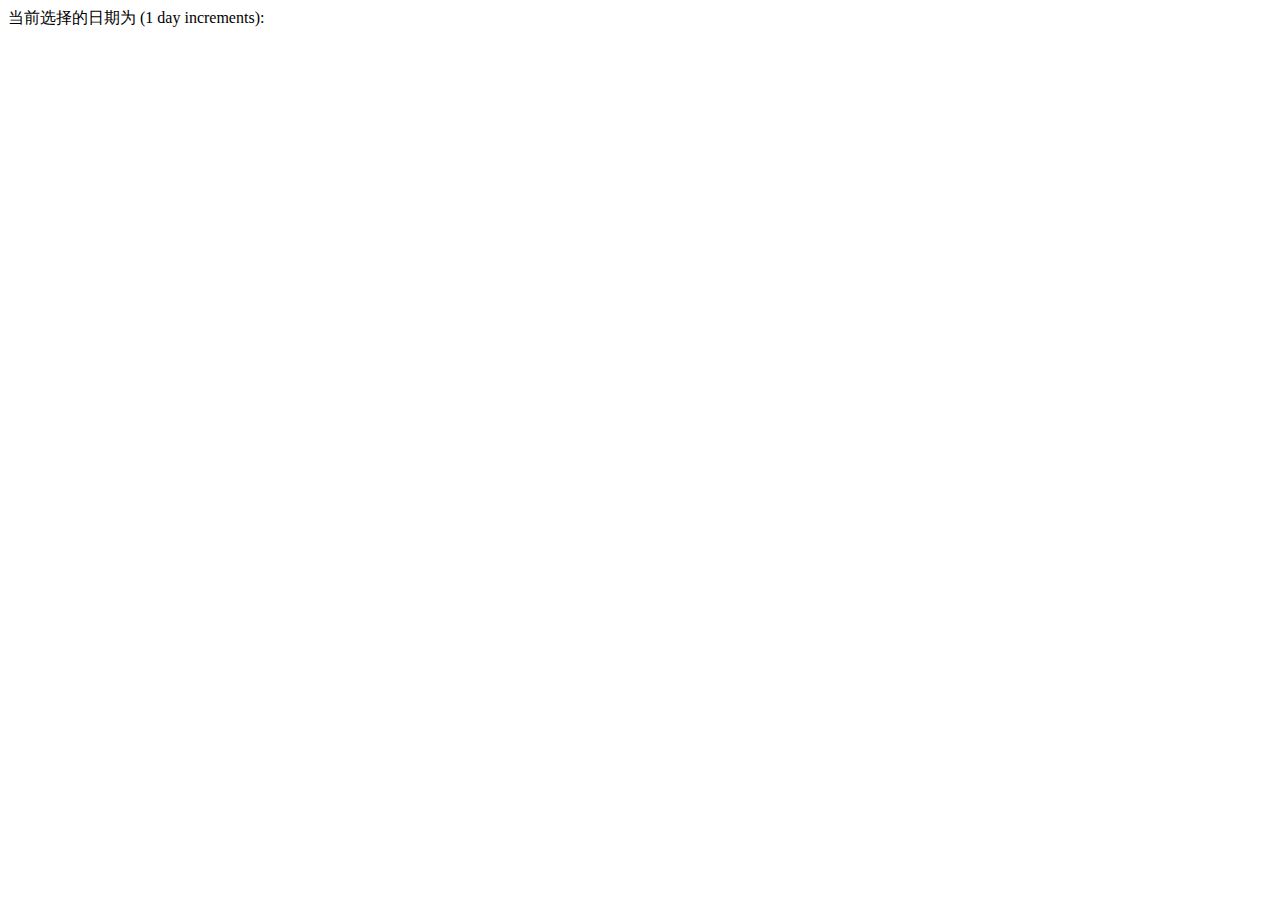
<file: baidu/slider.html>
<!DOCTYPE html>
<html lang="ch">
<head>
    <meta charset="UTF-8">
    <meta name="viewport" content="width=device-width, initial-scale=1.0">
    <meta http-equiv="X-UA-Compatible" content="ie=edge">
    <link rel="stylesheet" href="./jquery-ui-1.12.1.custom/jquery-ui.css">
    <title>date-slider</title>
    <script src="https://apps.bdimg.com/libs/jquery/2.1.4/jquery.min.js"></script>
    <script src="./jquery-ui-1.12.1.custom/jquery-ui.min.js"></script>
    
    <script>
    $(function(){
        $("#date-slider").slider({
            range: "min",
            value: 0,
            min: -14,
            max: 0,
            step: 1,
            slide: function (event, ui) {
                $("#select-slider").val(ui.value);
                
            }
        });
        $("#select-slider").val($("#date-slider").slider("value"));
    });
    </script>
</head>
<body>
    <div id="date-slider"></div>
	<div>
		<label for="select-slider">当前选择的日期为 (1 day increments):</label>
		<input type="text" id="select-slider" readonly style="border:0; color:#f6931f; font-weight:bold;">
	</div>
</body>

</html>
</file>
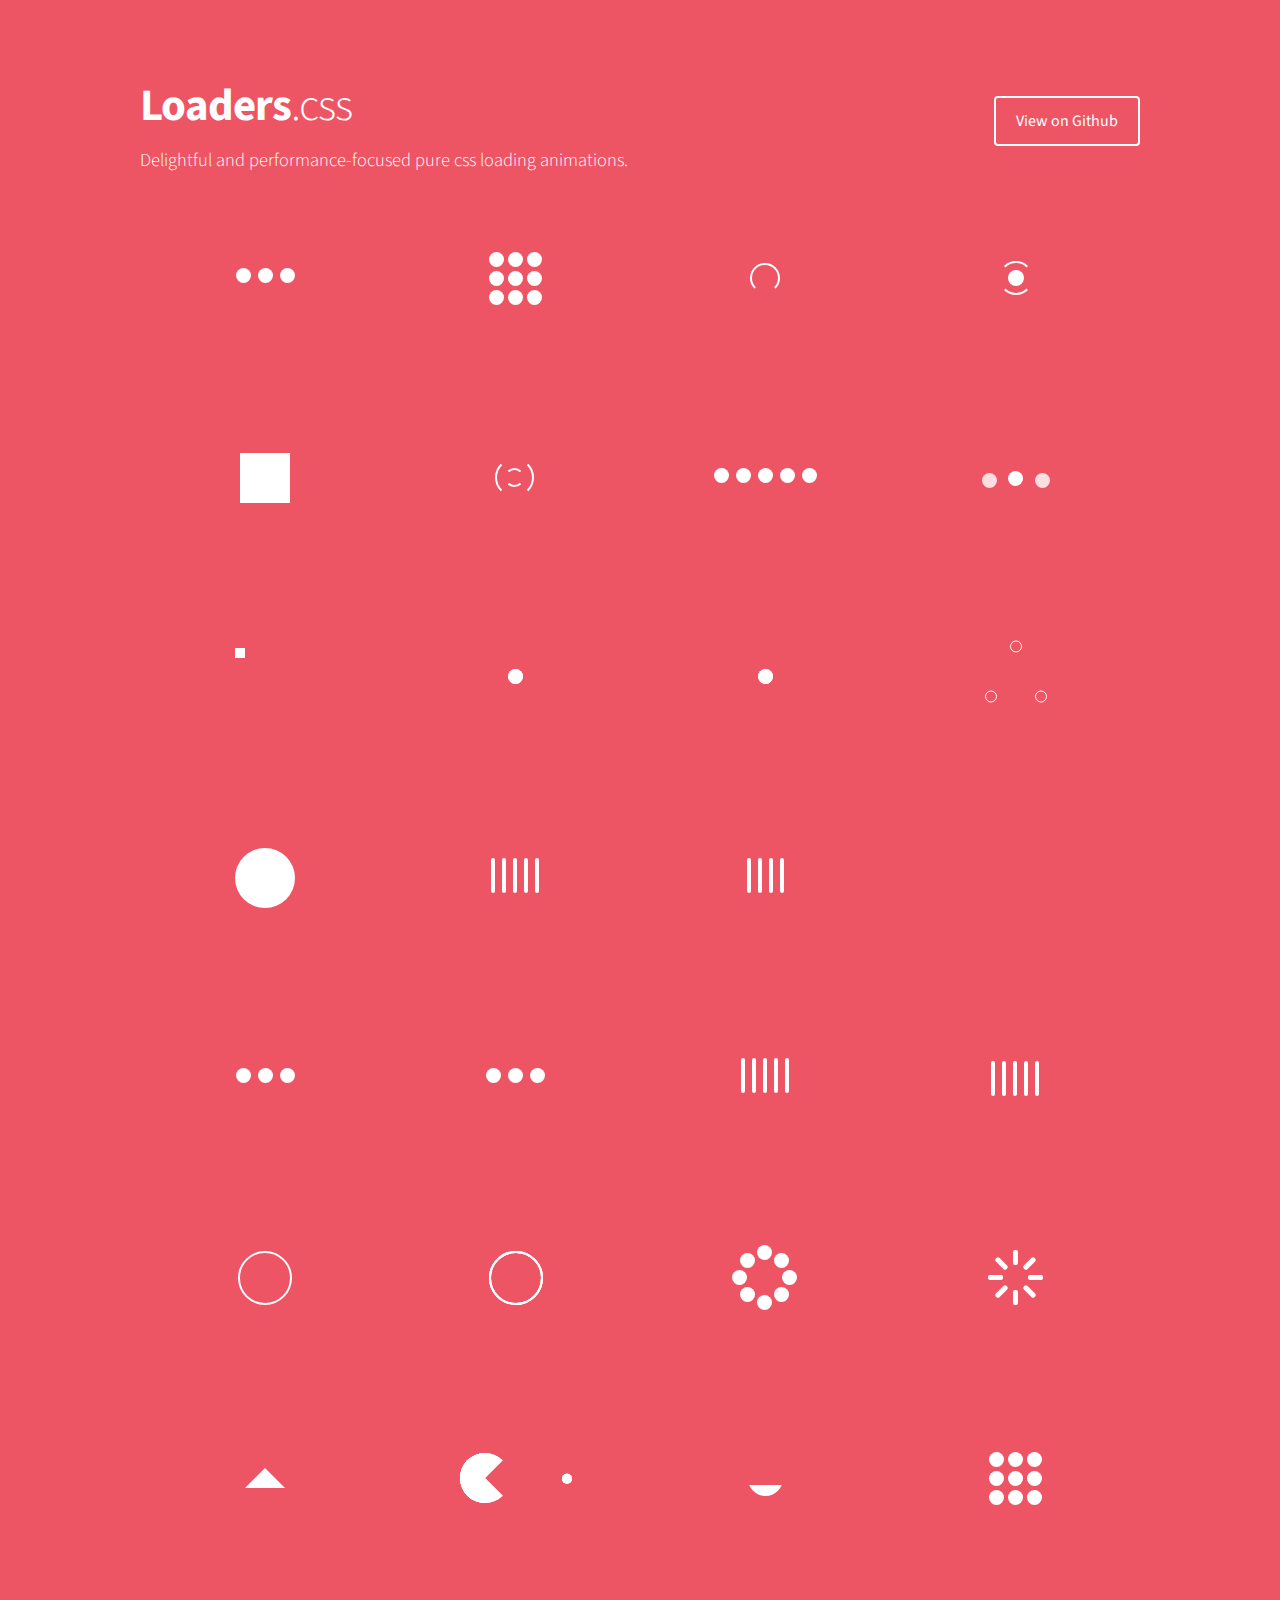
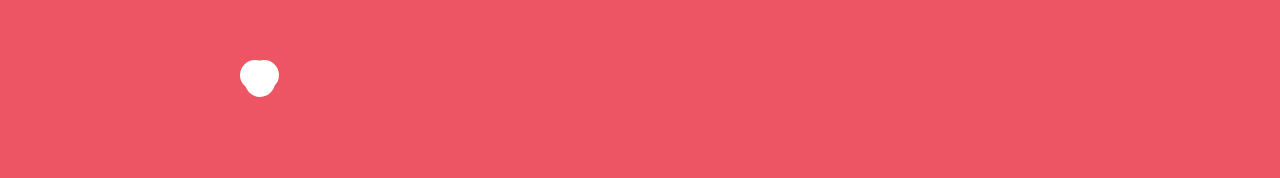
<file: baidu/loaders.css-master/demo/demo.html>
<!DOCTYPE html5>
<head>
  <link href="http://fonts.googleapis.com/css?family=Source+Sans+Pro:600,300" rel="stylesheet" type="text/css"/>
  <link rel="stylesheet" type="text/css" href="demo.css"/>
  <link rel="stylesheet" type="text/css" href="../loaders.css"/>
</head>
<body>
  <main>
    <header>
      <div class="left">
        <h1>Loaders<span>.css</span></h1>
        <h2>Delightful and performance-focused pure css loading animations.</h2>
      </div>
      <div class="right"><a href="https://github.com/ConnorAtherton/loaders.css" class="btn right">View on Github</a></div>
    </header>
    <div class="loaders">
      <div class="loader">
        <div class="loader-inner ball-pulse">
          <div></div>
          <div></div>
          <div></div>
        </div>
      </div>
      <div class="loader">
        <div class="loader-inner ball-grid-pulse">
          <div></div>
          <div></div>
          <div></div>
          <div></div>
          <div></div>
          <div></div>
          <div></div>
          <div></div>
          <div></div>
        </div>
      </div>
      <div class="loader">
        <div class="loader-inner ball-clip-rotate">
          <div></div>
        </div>
      </div>
      <div class="loader">
        <div class="loader-inner ball-clip-rotate-pulse">
          <div></div>
          <div></div>
        </div>
      </div>
      <div class="loader">
        <div class="loader-inner square-spin">
          <div></div>
        </div>
      </div>
      <div class="loader">
        <div class="loader-inner ball-clip-rotate-multiple">
          <div></div>
          <div></div>
        </div>
      </div>
      <div class="loader">
        <div class="loader-inner ball-pulse-rise">
          <div></div>
          <div></div>
          <div></div>
          <div></div>
          <div></div>
        </div>
      </div>
      <div class="loader">
        <div class="loader-inner ball-rotate">
          <div></div>
        </div>
      </div>
      <div class="loader">
        <div class="loader-inner cube-transition">
          <div></div>
          <div></div>
        </div>
      </div>
      <div class="loader">
        <div class="loader-inner ball-zig-zag">
          <div></div>
          <div></div>
        </div>
      </div>
      <div class="loader">
        <div class="loader-inner ball-zig-zag-deflect">
          <div></div>
          <div></div>
        </div>
      </div>
      <div class="loader">
        <div class="loader-inner ball-triangle-path">
          <div></div>
          <div></div>
          <div></div>
        </div>
      </div>
      <div class="loader">
        <div class="loader-inner ball-scale">
          <div></div>
        </div>
      </div>
      <div class="loader">
        <div class="loader-inner line-scale">
          <div></div>
          <div></div>
          <div></div>
          <div></div>
          <div></div>
        </div>
      </div>
      <div class="loader">
        <div class="loader-inner line-scale-party">
          <div></div>
          <div></div>
          <div></div>
          <div></div>
        </div>
      </div>
      <div class="loader">
        <div class="loader-inner ball-scale-multiple">
          <div></div>
          <div></div>
          <div></div>
        </div>
      </div>
      <div class="loader">
        <div class="loader-inner ball-pulse-sync">
          <div></div>
          <div></div>
          <div></div>
        </div>
      </div>
      <div class="loader">
        <div class="loader-inner ball-beat">
          <div></div>
          <div></div>
          <div></div>
        </div>
      </div>
      <div class="loader">
        <div class="loader-inner line-scale-pulse-out">
          <div></div>
          <div></div>
          <div></div>
          <div></div>
          <div></div>
        </div>
      </div>
      <div class="loader">
        <div class="loader-inner line-scale-pulse-out-rapid">
          <div></div>
          <div></div>
          <div></div>
          <div></div>
          <div></div>
        </div>
      </div>
      <div class="loader">
        <div class="loader-inner ball-scale-ripple">
          <div></div>
        </div>
      </div>
      <div class="loader">
        <div class="loader-inner ball-scale-ripple-multiple">
          <div></div>
          <div></div>
          <div></div>
        </div>
      </div>
      <div class="loader">
        <div class="loader-inner ball-spin-fade-loader">
          <div></div>
          <div></div>
          <div></div>
          <div></div>
          <div></div>
          <div></div>
          <div></div>
          <div></div>
        </div>
      </div>
      <div class="loader">
        <div class="loader-inner line-spin-fade-loader">
          <div></div>
          <div></div>
          <div></div>
          <div></div>
          <div></div>
          <div></div>
          <div></div>
          <div></div>
        </div>
      </div>
      <div class="loader">
        <div class="loader-inner triangle-skew-spin">
          <div></div>
        </div>
      </div>
      <div class="loader">
        <div class="loader-inner pacman">
          <div></div>
          <div></div>
          <div></div>
          <div></div>
          <div></div>
        </div>
      </div>
      <div class="loader">
        <div class="loader-inner semi-circle-spin">
          <div></div>
        </div>
      </div>
      <div class="loader">
        <div class="loader-inner ball-grid-beat">
          <div></div>
          <div></div>
          <div></div>
          <div></div>
          <div></div>
          <div></div>
          <div></div>
          <div></div>
          <div></div>
        </div>
      </div>
      <div class="loader">
        <div class="loader-inner ball-scale-random">
          <div></div>
          <div></div>
          <div></div>
        </div>
      </div>
    </div>
  </main>
  <script>
    document.addEventListener('DOMContentLoaded', function () {
      document.querySelector('main').className += 'loaded';
    });
  </script>
</body>
</file>
<file: baidu/css/login.css>
* {
box-sizing: border-box;
}

*:focus {
	outline: none;
}
body {
font-family: Arial;
background-color: #3498DB;
padding: 50px;
}

.login-screen {
background-color: #FFF;
padding: 20px;
border-radius: 5px;
width: 300px;
height: 360px;
margin-right: auto;
margin-left: auto;
position: relative;
/*margin-top: -150px;*/

}

.app-title {
text-align: center;
color: #777;
}

.login-form {
text-align: center;

}
.control-group {
margin-bottom: 10px;
position: relative;
}

.login-input {
text-align: center;
background-color: #ECF0F1;
border: 2px solid transparent;
border-radius: 3px;
font-size: 16px;
font-weight: 200;
padding: 10px 0;
width: 250px;
transition: border .5s;
}

.login-input:focus {
border: 2px solid #3498DB;
box-shadow: none;
}

.btn-post {
  border: 2px solid transparent;
  background: #3498DB;
  color: #ffffff;
  font-size: 16px;
  line-height: 25px;
  padding: 10px 0;
  text-decoration: none;
  text-shadow: none;
  border-radius: 3px;
  box-shadow: none;
  transition: 0.25s;
  display: block;
  width: 250px;
  margin: 0 auto;
}

.btn:hover {
  background-color: #2980B9;
}

.login-link {
  font-size: 12px;
  color: #444;
  display: block;
	margin-top: 12px;
}
</file>
<file: baidu/css/post.css>
.post-screen {
	background-color: #FFF;
	padding: 20px;
	border-radius: 5px;
	width: 300px;
	height: 200px;
	margin-right: auto;
	margin-left: auto;
	text-align: center;
	position: relative;
	z-index: 200;
	/*margin-top: -180px;*/
}

.post-input {
text-align: left;
background-color: #ECF0F1;
border: 2px solid transparent;
border-radius: 3px;
font-size: 16px;
font-weight: 200;
padding: 10px 5px;
width: 250px;
height: 90px;
transition: border .5s;
}

.post-input:focus {
border: 2px solid #3498DB;
box-shadow: none;
}

.post-window {
	justify-content: flex-start !important;
}

.postbox_triangle_down{
	width: 0px;
	height: 0px;
	border-top: 30px solid white;
	border-right: 30px solid transparent;
	border-left: 30px solid transparent;
	position: relative;
	z-index: 201;
}

.placeHolder{
	width: 200px;
	height: 110px;
}

.textbox{
	/*width: 200px;*/
	/*height: 145px;*/
	background-color: white;
	border-radius: 5px;
	box-shadow: 0px 6px 15px 4px rgba(0, 0, 0, 0.385);
	display: flex;
	flex-direction: column;
	justify-content: flex-start;
	align-items: flex-start;
	overflow: hidden;
}
</file>
<file: baidu/css/main.css>
.time-line {
	z-index: 40; 
	width: 60%; 
	bottom: 20px; 
	position:absolute;
	left: 10%;
	display: flex;
	flex-direction: column;
	justify-content: flex-start;
	align-items: center;
}

#slider {
	width: 100%;
}

.time-line-content{
	display: flex;
	flex-direction: row;
	justify-content: flex-end;
	align-items: left;
}

.time-line-content label{
	background-color: white;
	border: white 2px solid;
	border-radius: 2px;
	margin-top: 4px;
	font-weight: 200 !important;
	width: auto;
	cursor: default;
}


#selected-date {
	height: 20px;
	margin: 0;
}

.circle{
	width: 50px;
	height: 50px;
	border-radius: 50%;
	-moz-border-radius: 50%;
	-webkit-border-radius: 50%;
	box-shadow: 0px 0px 4px 2px #DDDDDD;
	overflow: hidden;
}

.circle-small{
	width: 25px !important;
	height: 25px;
	border-radius: 50%;
	-moz-border-radius: 50%;
	-webkit-border-radius: 50%;
	box-shadow: 0px 0px 4px 2px #DDDDDD;
	overflow: hidden;
}

.myPoint{
	width: 20px !important;
	height: 20px;
	position: absolute;
	
	background-color: #3498DB;
	border-radius: 50%;
	-moz-border-radius: 50%;
	-webkit-border-radius: 50%;
	box-shadow: 0px 0px 4px 2px #DDDDDD;
	overflow: hidden;
	border: 4px solid white;
}


.headimg{
	width: 100%;
}

.triangle_down{
	width: 0px;
	height: 0px;
	border-top: 10px solid white;
	border-right: 10px solid transparent;
	border-left:  10px solid transparent;
	/*background-color: white;*/
}

.controlbox{
	display: flex;
	flex-direction: row;
	justify-content: flex-end;
	align-items: center;
	height: 20px;
	width: 100%;
	/* background-color: rgb(179, 86, 129); */

}

.username{
	margin-left: 10px;
	font-family: 'roboto';
	font-weight: 200;
}


.passagebox{
	display: flex;
	flex-direction: row;
	justify-content: flex-start;
	align-items: flex-start;
	margin-top: 10px;
	margin-left: 5px;
	margin-right: 5px;
	overflow: hidden;
}

.passagebox img{
	width: 100%;
}

.userbox{
	margin-top: 10px;
	margin-left: 10px;
	display: flex;
	flex-direction: row;
	justify-content: flex-start;
	align-items: center;
}

.guide-bar{
	z-index: 100; 
	height: 48px; 
	width: 100%; 
	background-color: #3498D8; 
	top: 0px; 
	position:absolute;
	display: flex;
	flex-direction: row;
	justify-content: flex-start;
	align-items: center;
}

.text{
	/*width: 160px;*/
	/*height: 125px;*/
	margin-left: 4px;
	margin-right: 4px;
	margin-top: 0px;
	margin-bottom: 0px;
	font-size: 10px;
	height: 80px;
	overflow: hidden;
}

.overlay{
	position: absolute;
	top: 0px;
	height: 100%;
	width: 100%;
	display: flex;
	flex-direction: column;
	align-items: center;
	justify-content: center;
	z-index: 80;
}

.bottom_btn{
	position: absolute;
	bottom: 40px;
	right: 20px;
	display:flex !important;/*Flex布局*/
	display: -webkit-flex; /* Safari */
	align-items: center;/*指定垂直居中*/
	flex-direction: column;
}

.post_btn{
	position: absolute;
}

.material-icons.md-18 { font-size: 18px; }
.material-icons.md-24 { font-size: 24px; }
.material-icons.md-26 { font-size: 26px; }
.material-icons.md-36 { font-size: 36px; }
.material-icons.md-48 { font-size: 48px; }
.material-icons.md-blue { 
	width: 48px;
	height: 48px;
	overflow: hidden; 
	color: #3498DB;
	background-color: white;
	border-radius: 50%;
	margin-bottom: 15px;
	box-shadow: 0px 15px 25px 2px rgba(0, 0, 0, 0.261);
}

.material-icons.md-blue2 { 
	overflow: hidden; 
	color: white;
	background-color:transparent;
	border-radius: 50%;
	height: 26px;
	width: 26px;
	margin: 0px;
}

.iconholder{
	display: flex;
	flex-direction: row;
	justify-content: center;
	align-items: center;
	align-content: center;
	margin-bottom: 15px;
	box-shadow: 0px 15px 25px 2px rgba(0, 0, 0, 0.261);
	background-color: #3498DB;
	border: 4px solid snow;
}

.base {
  height: 9em;
  left: 50%;
  margin: -7.5em;
  padding: 3em;
  /*position: absolute;*/
  top: 50%;
  width: 9em;
  transform: rotateX(45deg) rotateZ(45deg);
  transform-style: preserve-3d;
}

.cube,
.cube:after,
.cube:before {
  content: '';
  float: left;
  height: 3em;
  position: absolute;
  width: 3em;
}

/* Top */
.cube {
  background-color: #f0dd84;
  position: relative;
  transform: translateZ(3em);
  transform-style: preserve-3d;
  transition: .25s;
  box-shadow: 1em 1em 1.5em rgba(0, 0, 0, 0.1);
  animation: anim 1s infinite;
}
.cube:after {
  background-color: #f7eaaa;
  transform: rotateX(-90deg) translateY(3em);
  transform-origin: 100% 100%;
}
.cube:before {
  background-color: #ccb12e;
  transform: rotateY(90deg) translateX(3em);
  transform-origin: 100% 0;
}
.cube:nth-child(1) {
  animation-delay: 0.05s;
}
.cube:nth-child(2) {
  animation-delay: 0.1s;
}
.cube:nth-child(3) {
  animation-delay: 0.15s;
}
.cube:nth-child(4) {
  animation-delay: 0.2s;
}
.cube:nth-child(5) {
  animation-delay: 0.25s;
}
.cube:nth-child(6) {
  animation-delay: 0.3s;
}
.cube:nth-child(7) {
  animation-delay: 0.35s;
}
.cube:nth-child(8) {
  animation-delay: 0.4s;
}
.cube:nth-child(9) {
  animation-delay: 0.45s;
}

@keyframes anim {
  50% {
    transform: translateZ(0.5em);
  }
}


.md-shadow-FAB-restingState{
	box-shadow: 0px 6px 10px 1px rgba(0, 0, 0, 0.165) !important;
	
}

.md-shadow-FAB-restingState:hover{
	box-shadow: 0px 12px 16px 2px rgba(50, 50, 50, 0.165) !important;
	
}

.md-shadow-FAB-pressedState{
	box-shadow: 0px 12px 12px 12px rgba(0, 0, 0, 0.165) !important;
}

.md-shadow-card-restingState{
	box-shadow: 0px 2px 2px 2px rgba(0, 0, 0, 0.165) !important;
}

.md-shadow-card-raisedState{
	box-shadow: 0px 8px 8px 8px rgba(0, 0, 0, 0.165) !important;
}

.md-shadow-menu{
	box-shadow: 0px 8px 8px 8px rgba(0, 0, 0, 0.165) !important;
}

.md-shadow-submenu{
	box-shadow: 0px 9px 9px 9px rgba(0, 0, 0, 0.165) !important;
}

.md-shadow-dialogs{
	box-shadow: 0px 24px 24px 5px rgba(0, 0, 0, 0.226) !important;
}

.md-shadow-drawer{
	box-shadow: 0px 16px 16px 16px rgba(0, 0, 0, 0.165) !important;
}

.md-shadow-nav{
	box-shadow: 0 2px 5px 0 rgba(0,0,0,.16), 0 2px 10px 0 rgba(0,0,0,.12);
}

.loading{
	animation: loadingAnime 0.5s infinite;
	animation-direction: alternate;
}

@keyframes loadingAnime
{
from {color: #3498DB;}
to {color: rgb(255, 255, 255);}
}

span{
	font-size: 14px;
	background-color: rgb(255, 255, 255);
	position: relative;
	top: -6px;
	margin-right: 5px;
	border-radius: 10%;
}

.icon-name-div{
	display: flex;
	flex-direction: row-reverse;
	justify-content: center;
	align-items: center;
}

.dialog-window{
	justify-content: flex-start;
	flex-direction: column;
	overflow-y: scroll;
}

.dialog-screen{
	margin-top: 100px;
	width: 80%;
	max-width: 300px;
	height: 340px;
	background-color: white;
	border-radius: 2px;
	position: relative;
}

.dialog-userbox{
	display: flex;
	flex-direction: row;
	justify-content: flex-start;
	align-content: center;
	align-items: center;
}

.dialog-headimgbox{
	margin: 10px;
}

.dialog-passagebox{
	overflow: hidden;
	margin: 10px;
	margin-top: 0px;
}

.dialog-passage{
	overflow-y: scroll;
	overflow-x: hidden;
	height: 100px;
	margin: 0px;
}

.dialog-passage img{
	width: 100%;
}

.dialog-username{
	margin: 0px;
}

.anchorBL{
	visibility: hidden !important;
}

.anchorTR{
	display: none;
}

.dialog-controlbox{
	position: relative;
	height: 100px;
}

.dialog-controlbox a{
	position: absolute;
	right: 20px;
	width: 100px;
	height: 35px;
}

.reply-content-box{
	height: 100px;
	overflow-x: hidden;
	overflow-y: scroll;
	margin: 0px;

}

.reply-content-box {
	text-align: left;
	background-color: #ECF0F1;
	border: 2px solid transparent;
	border-radius: 3px;
	font-size: 16px;
	font-weight: 200;
	padding: 10px 5px;
	height: 90px;
	transition: border .5s;
	margin: 5%;
	margin-bottom: 0px;
	width: 90%;
}

.reply-content-box:focus {
	border: 2px solid #3498DB;
	box-shadow: none;
}

.reply-screen{
	max-width: 300px;
	width: 80%;
	border-radius: 2px;
	margin: 0px;
}

.reply-box{
	margin-top: 50px;
	height: 190px;
	background-color: white;
	border-radius: 2px;
	position: relative;
}

.reply-passagebox{
	overflow: hidden;
	margin: 10px;
	margin-top: 0px;
}

.ofo{
	border: solid 4px #ffd900;
	background-image: url('../img/ofo.png');
	background-repeat: no-repeat;
	background-position: bottom right;
	background-size: cover;
}
</file>
<file: baidu/css/user.css>
.user-window {

}
.user-screen {
    background-color: #FFF;
	padding: 20px;
	border-radius: 5px;
	width: 300px;
	height: 360px;
	margin-right: auto;
	margin-left: auto;
	text-align: center;
	position: relative;
}
</file>
<file: baidu/css/sidenav.css>
* {
  margin: 0;
  padding: 0;
}
#wrapper {
  width: 645px;
  height: 500px;
  margin: 35px auto 50px auto;
}
h2 {
  color: #fff;
  font: 300 40px "Open Sans";
  width: 300px;
  padding: 30px;
  float: left;
}

.mobile {
  float: left;
  position: relative;
  box-shadow: 0 0 25px 0 rgba(0, 0, 0, 0.5);
  overflow: hidden;
  height: 100%;
  width: 100%;
}
/*Hiding the checkbox*/
z #tm {
  display: none;
}
/*Content area*/
.mobile section {
  background: black;
  width: 100%;
  height: 100%;
  position: relative;
  transition: all 0.25s;
}
.mobile section label {
  color: white;
  font: bold 14px Montserrat;
  text-align: center;
  display: block;
  cursor: pointer;
  text-transform: uppercase;
}
/*Nav styles*/
.sidenav {
  background: rgb(50, 60, 60);
  width: 150px;
  position: absolute;
  left: 0;
  top: 0;
  bottom: 0;
}
.sidenav li {
  list-style-type: none;
}
.sidenav a {
  color: white;
  text-decoration: none;
  height: 40px;
  width: 100%;
  position: relative;
  display: flex;
  flex-direction: row;
  justify-content: flex-start;
  align-items: center;
}
.sidenav li {
  font: bold 12px/48px Montserrat;
  display: block;
  opacity: 0;
  transform: translateX(50px);
  transition: all 0.4s;
  background-color: transparent;
  box-shadow: 0 0 0 0;
  z-index: inherit;
}

.sidenav li.active {
  background-color: #546e7a;
}

.sidenav b {
  font: bold 12px/48px Montserrat;
}
.sidenav li:hover {
  box-shadow: 0 0 0 0;
}
.sidenav i {
  width: 36px;
  font-size: 16px;
  text-align: center;
}
/*Animation controls using checkbox hack*/
/*Animate content area to the right*/
#tm:checked ~ section {
  transform: translateX(150px);
}
/*Animate links from right to left + fade in effect*/
#tm:checked ~ .sidenav li {
  opacity: 1;
  transform: translateX(0);
}
#tm:checked ~ .sidenav i {
  opacity: 1;
  transform: translateX(0);
}

/*Adding delay to link animation - in multiples of .08s*/
/*One can use jQuery also for creating the delayed effect. But I will stick to manual CSS for this walkthrough.*/
#tm:checked ~ .sidenav ul:nth-child(1) li {
  transition-delay: 0.08s;
}
#tm:checked ~ .sidenav ul:nth-child(2) li {
  transition-delay: 0.16s;
}
#tm:checked ~ .sidenav ul:nth-child(3) li {
  transition-delay: 0.24s;
}
#tm:checked ~ .sidenav ul:nth-child(4) li {
  transition-delay: 0.32s;
}
#tm:checked ~ .sidenav ul:nth-child(5) li {
  transition-delay: 0.4s;
}
#tm:checked ~ .sidenav ul:nth-child(6) li {
  transition-delay: 0.48s;
}
</file>
<file: baidu/css3-mobile-slider-menu/css/default.css>
@font-face {
	font-family: 'icomoon';
	src:url('../fonts/icomoon.eot?rretjt');
	src:url('../fonts/icomoon.eot?#iefixrretjt') format('embedded-opentype'),
		url('../fonts/icomoon.woff?rretjt') format('woff'),
		url('../fonts/icomoon.ttf?rretjt') format('truetype'),
		url('../fonts/icomoon.svg?rretjt#icomoon') format('svg');
	font-weight: normal;
	font-style: normal;
}

[class^="icon-"], [class*=" icon-"] {
	font-family: 'icomoon';
	speak: none;
	font-style: normal;
	font-weight: normal;
	font-variant: normal;
	text-transform: none;
	line-height: 1;

	/* Better Font Rendering =========== */
	-webkit-font-smoothing: antialiased;
	-moz-osx-font-smoothing: grayscale;
}

body, html { font-size: 100%; 	padding: 0; margin: 0;}

/* Reset */
*,
*:after,
*:before {
	-webkit-box-sizing: border-box;
	-moz-box-sizing: border-box;
	box-sizing: border-box;
}

/* Clearfix hack by Nicolas Gallagher: http://nicolasgallagher.com/micro-clearfix-hack/ */
.clearfix:before,
.clearfix:after {
	content: " ";
	display: table;
}

.clearfix:after {
	clear: both;
}

body{
	background: #f9f7f6;
	color: #404d5b;
	font-weight: 500;
	font-size: 1.05em;
	font-family: "Segoe UI", "Lucida Grande", Helvetica, Arial, "Microsoft YaHei", FreeSans, Arimo, "Droid Sans", "wenquanyi micro hei", "Hiragino Sans GB", "Hiragino Sans GB W3", "FontAwesome", sans-serif;
}
a{color: #2fa0ec;text-decoration: none;outline: none;}
a:hover,a:focus{color:#74777b;}

.htmleaf-container{
	margin: 0 auto;
	text-align: center;
}
.htmleaf-content {
	float: left;
	width: 100%;
	font-size: 150%;
	padding: 1em;
}

.htmleaf-content p {
	margin: 1em 0;
	padding: 5em 0 0 0;
	font-size: 0.65em;
}
.bgcolor-1 { background: #f0efee; }
.bgcolor-2 { background: #f9f9f9; }
.bgcolor-3 { background: #e8e8e8; }/*light grey*/
.bgcolor-4 { background: #2f3238; color: #fff; }/*Dark grey*/
.bgcolor-5 { background: #df6659; color: #521e18; }/*pink1*/
.bgcolor-6 { background: #2fa8ec; }/*sky blue*/
.bgcolor-7 { background: #d0d6d6; }/*White tea*/
.bgcolor-8 { background: #3d4444; color: #fff; }/*Dark grey2*/
.bgcolor-9 { background: #ef3f52; color: #fff;}/*pink2*/
.bgcolor-10{ background: #64448f; color: #fff;}/*Violet*/
.bgcolor-11{ background: #3755ad; color: #fff;}/*dark blue*/
.bgcolor-12{ background: #3498DB; color: #fff;}/*light blue*/
/* Header */
.htmleaf-header{
	padding: 1em 190px 1em;
	letter-spacing: -1px;
	text-align: center;
}
.htmleaf-header h1 {
	font-weight: 600;
	font-size: 2em;
	line-height: 1;
	margin-bottom: 0;
	font-family: "Segoe UI", "Lucida Grande", Helvetica, Arial, "Microsoft YaHei", FreeSans, Arimo, "Droid Sans", "wenquanyi micro hei", "Hiragino Sans GB", "Hiragino Sans GB W3", "FontAwesome", sans-serif;
}
.htmleaf-header h1 span {
	font-family: "Segoe UI", "Lucida Grande", Helvetica, Arial, "Microsoft YaHei", FreeSans, Arimo, "Droid Sans", "wenquanyi micro hei", "Hiragino Sans GB", "Hiragino Sans GB W3", "FontAwesome", sans-serif;
	display: block;
	font-size: 60%;
	font-weight: 400;
	padding: 0.8em 0 0.5em 0;
	color: #c3c8cd;
}
/*nav*/
.htmleaf-demo a{color: #fff;text-decoration: none;}
.htmleaf-demo{width: 100%;padding-bottom: 1.2em;}
.htmleaf-demo a{display: inline-block;margin: 0.5em;padding: 0.6em 1em;border: 3px solid #fff;font-weight: 700;}
.htmleaf-demo a:hover{opacity: 0.6;}
.htmleaf-demo a.current{background:#1d7db1;color: #fff; }
/* Top Navigation Style */
.htmleaf-links {
	position: relative;
	display: inline-block;
	white-space: nowrap;
	font-size: 1.5em;
	text-align: center;
}

.htmleaf-links::after {
	position: absolute;
	top: 0;
	left: 50%;
	margin-left: -1px;
	width: 2px;
	height: 100%;
	background: #dbdbdb;
	content: '';
	-webkit-transform: rotate3d(0,0,1,22.5deg);
	transform: rotate3d(0,0,1,22.5deg);
}

.htmleaf-icon {
	display: inline-block;
	margin: 0.5em;
	padding: 0em 0;
	width: 1.5em;
	text-decoration: none;
}

.htmleaf-icon span {
	display: none;
}

.htmleaf-icon:before {
	margin: 0 5px;
	text-transform: none;
	font-weight: normal;
	font-style: normal;
	font-variant: normal;
	font-family: 'icomoon';
	line-height: 1;
	speak: none;
	-webkit-font-smoothing: antialiased;
}
/* footer */
.htmleaf-footer{width: 100%;padding-top: 10px;}
.htmleaf-small{font-size: 0.8em;}
.center{text-align: center;}
/****/
.related {
	float: left;
	width: 100%;
	color: #fff;
	background: #333;
	text-align: center;
	font-size: 1.25em;
	padding: 0.5em 0;
	overflow: hidden;
}

.related > a {
	vertical-align: top;
	width: calc(100% - 20px);
	max-width: 340px;
	display: inline-block;
	text-align: center;
	margin: 20px 10px;
	padding: 25px;
	font-family: "Segoe UI", "Lucida Grande", Helvetica, Arial, "Microsoft YaHei", FreeSans, Arimo, "Droid Sans", "wenquanyi micro hei", "Hiragino Sans GB", "Hiragino Sans GB W3", "FontAwesome", sans-serif;
}
.related a {
	display: inline-block;
	text-align: left;
	margin: 20px auto;
	padding: 10px 20px;
	opacity: 0.8;
	-webkit-transition: opacity 0.3s;
	transition: opacity 0.3s;
	-webkit-backface-visibility: hidden;
}

.related a:hover,
.related a:active {
	opacity: 1;
}

.related a img {
	max-width: 100%;
	opacity: 0.8;
	border-radius: 4px;
}
.related a:hover img,
.related a:active img {
	opacity: 1;
}
.related h3{font-family: "Microsoft YaHei", sans-serif;}
.related a h3 {
	font-weight: 300;
	margin-top: 0.15em;
	color: #fff;
}
/* icomoon */
.icon-htmleaf-home-outline:before {
	content: "\e5000";
}

.icon-htmleaf-arrow-forward-outline:before {
	content: "\e5001";
}

@media screen and (max-width: 50em) {
	.htmleaf-header {
		padding: 3em 10% 4em;
	}
	.htmleaf-header h1 {
        font-size:2em;
    }
}


@media screen and (max-width: 40em) {
	.htmleaf-header h1 {
		font-size: 1.5em;
	}
}

@media screen and (max-width: 30em) {
    .htmleaf-header h1 {
        font-size:1.2em;
    }
}
</file>
<file: baidu/loaders.css-master/demo/demo.css>
/**
 *
 *
 */
html,
body {
  padding: 0;
  margin: 0;
  height: 100%;
  font-size: 16px;
  background: #ed5565;
  color: #fff;
  font-family: 'Source Sans Pro'; }

h1 {
  font-size: 2.8em;
  font-weight: 700;
  letter-spacing: -1px;
  margin: 0.6rem 0; }
  h1 > span {
    font-weight: 300; }

h2 {
  font-size: 1.15em;
  font-weight: 300;
  margin: 0.3rem 0; }

main {
  width: 95%;
  max-width: 1000px;
  margin: 4em auto;
  opacity: 0; }
  main.loaded {
    transition: opacity .25s linear;
    opacity: 1; }
  main header {
    width: 100%; }
    main header > div {
      width: 50%; }
    main header > .left,
    main header > .right {
      height: 100%; }
  main .loaders {
    width: 100%;
    box-sizing: border-box;
    display: flex;
    flex: 0 1 auto;
    flex-direction: row;
    flex-wrap: wrap; }
    main .loaders .loader {
      box-sizing: border-box;
      display: flex;
      flex: 0 1 auto;
      flex-direction: column;
      flex-grow: 1;
      flex-shrink: 0;
      flex-basis: 25%;
      max-width: 25%;
      height: 200px;
      align-items: center;
      justify-content: center; }

/**
 * Util classes
 */
.left {
  float: left; }

.right {
  float: right; }

.cf, main header {
  content: "";
  display: table;
  clear: both; }

/**
 * Buttons
 */
.btn {
  color: #fff;
  padding: .75rem 1.25rem;
  border: 2px solid #fff;
  border-radius: 4px;
  text-decoration: none;
  transition: transform .1s ease-out, border .1s ease-out, background-color .15s ease-out, color .1s ease-out;
  margin: 2rem 0; }
  .btn:hover {
    transform: scale(1.01562);
    background-color: #fff;
    color: #ed5565; }
</file>
<file: baidu/loaders.css-master/loaders.css>
/**
 * Copyright (c) 2016 Connor Atherton
 *
 * All animations must live in their own file
 * in the animations directory and be included
 * here.
 *
 */
/**
 * Styles shared by multiple animations
 */
/**
 * Dots
 */
@-webkit-keyframes scale {
  0% {
    -webkit-transform: scale(1);
            transform: scale(1);
    opacity: 1; }
  45% {
    -webkit-transform: scale(0.1);
            transform: scale(0.1);
    opacity: 0.7; }
  80% {
    -webkit-transform: scale(1);
            transform: scale(1);
    opacity: 1; } }
@keyframes scale {
  0% {
    -webkit-transform: scale(1);
            transform: scale(1);
    opacity: 1; }
  45% {
    -webkit-transform: scale(0.1);
            transform: scale(0.1);
    opacity: 0.7; }
  80% {
    -webkit-transform: scale(1);
            transform: scale(1);
    opacity: 1; } }

.ball-pulse > div:nth-child(1) {
  -webkit-animation: scale 0.75s -0.24s infinite cubic-bezier(0.2, 0.68, 0.18, 1.08);
          animation: scale 0.75s -0.24s infinite cubic-bezier(0.2, 0.68, 0.18, 1.08); }

.ball-pulse > div:nth-child(2) {
  -webkit-animation: scale 0.75s -0.12s infinite cubic-bezier(0.2, 0.68, 0.18, 1.08);
          animation: scale 0.75s -0.12s infinite cubic-bezier(0.2, 0.68, 0.18, 1.08); }

.ball-pulse > div:nth-child(3) {
  -webkit-animation: scale 0.75s 0s infinite cubic-bezier(0.2, 0.68, 0.18, 1.08);
          animation: scale 0.75s 0s infinite cubic-bezier(0.2, 0.68, 0.18, 1.08); }

.ball-pulse > div {
  background-color: #fff;
  width: 15px;
  height: 15px;
  border-radius: 100%;
  margin: 2px;
  -webkit-animation-fill-mode: both;
          animation-fill-mode: both;
  display: inline-block; }

@-webkit-keyframes ball-pulse-sync {
  33% {
    -webkit-transform: translateY(10px);
            transform: translateY(10px); }
  66% {
    -webkit-transform: translateY(-10px);
            transform: translateY(-10px); }
  100% {
    -webkit-transform: translateY(0);
            transform: translateY(0); } }

@keyframes ball-pulse-sync {
  33% {
    -webkit-transform: translateY(10px);
            transform: translateY(10px); }
  66% {
    -webkit-transform: translateY(-10px);
            transform: translateY(-10px); }
  100% {
    -webkit-transform: translateY(0);
            transform: translateY(0); } }

.ball-pulse-sync > div:nth-child(1) {
  -webkit-animation: ball-pulse-sync 0.6s -0.14s infinite ease-in-out;
          animation: ball-pulse-sync 0.6s -0.14s infinite ease-in-out; }

.ball-pulse-sync > div:nth-child(2) {
  -webkit-animation: ball-pulse-sync 0.6s -0.07s infinite ease-in-out;
          animation: ball-pulse-sync 0.6s -0.07s infinite ease-in-out; }

.ball-pulse-sync > div:nth-child(3) {
  -webkit-animation: ball-pulse-sync 0.6s 0s infinite ease-in-out;
          animation: ball-pulse-sync 0.6s 0s infinite ease-in-out; }

.ball-pulse-sync > div {
  background-color: #fff;
  width: 15px;
  height: 15px;
  border-radius: 100%;
  margin: 2px;
  -webkit-animation-fill-mode: both;
          animation-fill-mode: both;
  display: inline-block; }

@-webkit-keyframes ball-scale {
  0% {
    -webkit-transform: scale(0);
            transform: scale(0); }
  100% {
    -webkit-transform: scale(1);
            transform: scale(1);
    opacity: 0; } }

@keyframes ball-scale {
  0% {
    -webkit-transform: scale(0);
            transform: scale(0); }
  100% {
    -webkit-transform: scale(1);
            transform: scale(1);
    opacity: 0; } }

.ball-scale > div {
  background-color: #fff;
  width: 15px;
  height: 15px;
  border-radius: 100%;
  margin: 2px;
  -webkit-animation-fill-mode: both;
          animation-fill-mode: both;
  display: inline-block;
  height: 60px;
  width: 60px;
  -webkit-animation: ball-scale 1s 0s ease-in-out infinite;
          animation: ball-scale 1s 0s ease-in-out infinite; }

@keyframes ball-scale {
  0% {
    -webkit-transform: scale(0);
            transform: scale(0); }
  100% {
    -webkit-transform: scale(1);
            transform: scale(1);
    opacity: 0; } }

.ball-scale > div {
  background-color: #fff;
  width: 15px;
  height: 15px;
  border-radius: 100%;
  margin: 2px;
  -webkit-animation-fill-mode: both;
          animation-fill-mode: both;
  display: inline-block;
  height: 60px;
  width: 60px;
  -webkit-animation: ball-scale 1s 0s ease-in-out infinite;
          animation: ball-scale 1s 0s ease-in-out infinite; }

.ball-scale-random {
  width: 37px;
  height: 40px; }
  .ball-scale-random > div {
    background-color: #fff;
    width: 15px;
    height: 15px;
    border-radius: 100%;
    margin: 2px;
    -webkit-animation-fill-mode: both;
            animation-fill-mode: both;
    position: absolute;
    display: inline-block;
    height: 30px;
    width: 30px;
    -webkit-animation: ball-scale 1s 0s ease-in-out infinite;
            animation: ball-scale 1s 0s ease-in-out infinite; }
    .ball-scale-random > div:nth-child(1) {
      margin-left: -7px;
      -webkit-animation: ball-scale 1s 0.2s ease-in-out infinite;
              animation: ball-scale 1s 0.2s ease-in-out infinite; }
    .ball-scale-random > div:nth-child(3) {
      margin-left: -2px;
      margin-top: 9px;
      -webkit-animation: ball-scale 1s 0.5s ease-in-out infinite;
              animation: ball-scale 1s 0.5s ease-in-out infinite; }

@-webkit-keyframes rotate {
  0% {
    -webkit-transform: rotate(0deg);
            transform: rotate(0deg); }
  50% {
    -webkit-transform: rotate(180deg);
            transform: rotate(180deg); }
  100% {
    -webkit-transform: rotate(360deg);
            transform: rotate(360deg); } }

@keyframes rotate {
  0% {
    -webkit-transform: rotate(0deg);
            transform: rotate(0deg); }
  50% {
    -webkit-transform: rotate(180deg);
            transform: rotate(180deg); }
  100% {
    -webkit-transform: rotate(360deg);
            transform: rotate(360deg); } }

.ball-rotate {
  position: relative; }
  .ball-rotate > div {
    background-color: #fff;
    width: 15px;
    height: 15px;
    border-radius: 100%;
    margin: 2px;
    -webkit-animation-fill-mode: both;
            animation-fill-mode: both;
    position: relative; }
    .ball-rotate > div:first-child {
      -webkit-animation: rotate 1s 0s cubic-bezier(0.7, -0.13, 0.22, 0.86) infinite;
              animation: rotate 1s 0s cubic-bezier(0.7, -0.13, 0.22, 0.86) infinite; }
    .ball-rotate > div:before, .ball-rotate > div:after {
      background-color: #fff;
      width: 15px;
      height: 15px;
      border-radius: 100%;
      margin: 2px;
      content: "";
      position: absolute;
      opacity: 0.8; }
    .ball-rotate > div:before {
      top: 0px;
      left: -28px; }
    .ball-rotate > div:after {
      top: 0px;
      left: 25px; }

@keyframes rotate {
  0% {
    -webkit-transform: rotate(0deg);
            transform: rotate(0deg); }
  50% {
    -webkit-transform: rotate(180deg);
            transform: rotate(180deg); }
  100% {
    -webkit-transform: rotate(360deg);
            transform: rotate(360deg); } }

.ball-clip-rotate > div {
  background-color: #fff;
  width: 15px;
  height: 15px;
  border-radius: 100%;
  margin: 2px;
  -webkit-animation-fill-mode: both;
          animation-fill-mode: both;
  border: 2px solid #fff;
  border-bottom-color: transparent;
  height: 26px;
  width: 26px;
  background: transparent !important;
  display: inline-block;
  -webkit-animation: rotate 0.75s 0s linear infinite;
          animation: rotate 0.75s 0s linear infinite; }

@keyframes rotate {
  0% {
    -webkit-transform: rotate(0deg) scale(1);
            transform: rotate(0deg) scale(1); }
  50% {
    -webkit-transform: rotate(180deg) scale(0.6);
            transform: rotate(180deg) scale(0.6); }
  100% {
    -webkit-transform: rotate(360deg) scale(1);
            transform: rotate(360deg) scale(1); } }

@keyframes scale {
  30% {
    -webkit-transform: scale(0.3);
            transform: scale(0.3); }
  100% {
    -webkit-transform: scale(1);
            transform: scale(1); } }

.ball-clip-rotate-pulse {
  position: relative;
  -webkit-transform: translateY(-15px);
          transform: translateY(-15px); }
  .ball-clip-rotate-pulse > div {
    -webkit-animation-fill-mode: both;
            animation-fill-mode: both;
    position: absolute;
    top: 0px;
    left: 0px;
    border-radius: 100%; }
    .ball-clip-rotate-pulse > div:first-child {
      background: #fff;
      height: 16px;
      width: 16px;
      top: 7px;
      left: -7px;
      -webkit-animation: scale 1s 0s cubic-bezier(0.09, 0.57, 0.49, 0.9) infinite;
              animation: scale 1s 0s cubic-bezier(0.09, 0.57, 0.49, 0.9) infinite; }
    .ball-clip-rotate-pulse > div:last-child {
      position: absolute;
      border: 2px solid #fff;
      width: 30px;
      height: 30px;
      left: -16px;
      top: -2px;
      background: transparent;
      border: 2px solid;
      border-color: #fff transparent #fff transparent;
      -webkit-animation: rotate 1s 0s cubic-bezier(0.09, 0.57, 0.49, 0.9) infinite;
              animation: rotate 1s 0s cubic-bezier(0.09, 0.57, 0.49, 0.9) infinite;
      -webkit-animation-duration: 1s;
              animation-duration: 1s; }

@keyframes rotate {
  0% {
    -webkit-transform: rotate(0deg) scale(1);
            transform: rotate(0deg) scale(1); }
  50% {
    -webkit-transform: rotate(180deg) scale(0.6);
            transform: rotate(180deg) scale(0.6); }
  100% {
    -webkit-transform: rotate(360deg) scale(1);
            transform: rotate(360deg) scale(1); } }

.ball-clip-rotate-multiple {
  position: relative; }
  .ball-clip-rotate-multiple > div {
    -webkit-animation-fill-mode: both;
            animation-fill-mode: both;
    position: absolute;
    left: -20px;
    top: -20px;
    border: 2px solid #fff;
    border-bottom-color: transparent;
    border-top-color: transparent;
    border-radius: 100%;
    height: 35px;
    width: 35px;
    -webkit-animation: rotate 1s 0s ease-in-out infinite;
            animation: rotate 1s 0s ease-in-out infinite; }
    .ball-clip-rotate-multiple > div:last-child {
      display: inline-block;
      top: -10px;
      left: -10px;
      width: 15px;
      height: 15px;
      -webkit-animation-duration: 0.5s;
              animation-duration: 0.5s;
      border-color: #fff transparent #fff transparent;
      -webkit-animation-direction: reverse;
              animation-direction: reverse; }

@-webkit-keyframes ball-scale-ripple {
  0% {
    -webkit-transform: scale(0.1);
            transform: scale(0.1);
    opacity: 1; }
  70% {
    -webkit-transform: scale(1);
            transform: scale(1);
    opacity: 0.7; }
  100% {
    opacity: 0.0; } }

@keyframes ball-scale-ripple {
  0% {
    -webkit-transform: scale(0.1);
            transform: scale(0.1);
    opacity: 1; }
  70% {
    -webkit-transform: scale(1);
            transform: scale(1);
    opacity: 0.7; }
  100% {
    opacity: 0.0; } }

.ball-scale-ripple > div {
  -webkit-animation-fill-mode: both;
          animation-fill-mode: both;
  height: 50px;
  width: 50px;
  border-radius: 100%;
  border: 2px solid #fff;
  -webkit-animation: ball-scale-ripple 1s 0s infinite cubic-bezier(0.21, 0.53, 0.56, 0.8);
          animation: ball-scale-ripple 1s 0s infinite cubic-bezier(0.21, 0.53, 0.56, 0.8); }

@-webkit-keyframes ball-scale-ripple-multiple {
  0% {
    -webkit-transform: scale(0.1);
            transform: scale(0.1);
    opacity: 1; }
  70% {
    -webkit-transform: scale(1);
            transform: scale(1);
    opacity: 0.7; }
  100% {
    opacity: 0.0; } }

@keyframes ball-scale-ripple-multiple {
  0% {
    -webkit-transform: scale(0.1);
            transform: scale(0.1);
    opacity: 1; }
  70% {
    -webkit-transform: scale(1);
            transform: scale(1);
    opacity: 0.7; }
  100% {
    opacity: 0.0; } }

.ball-scale-ripple-multiple {
  position: relative;
  -webkit-transform: translateY(-25px);
          transform: translateY(-25px); }
  .ball-scale-ripple-multiple > div:nth-child(0) {
    -webkit-animation-delay: -0.8s;
            animation-delay: -0.8s; }
  .ball-scale-ripple-multiple > div:nth-child(1) {
    -webkit-animation-delay: -0.6s;
            animation-delay: -0.6s; }
  .ball-scale-ripple-multiple > div:nth-child(2) {
    -webkit-animation-delay: -0.4s;
            animation-delay: -0.4s; }
  .ball-scale-ripple-multiple > div:nth-child(3) {
    -webkit-animation-delay: -0.2s;
            animation-delay: -0.2s; }
  .ball-scale-ripple-multiple > div {
    -webkit-animation-fill-mode: both;
            animation-fill-mode: both;
    position: absolute;
    top: -2px;
    left: -26px;
    width: 50px;
    height: 50px;
    border-radius: 100%;
    border: 2px solid #fff;
    -webkit-animation: ball-scale-ripple-multiple 1.25s 0s infinite cubic-bezier(0.21, 0.53, 0.56, 0.8);
            animation: ball-scale-ripple-multiple 1.25s 0s infinite cubic-bezier(0.21, 0.53, 0.56, 0.8); }

@-webkit-keyframes ball-beat {
  50% {
    opacity: 0.2;
    -webkit-transform: scale(0.75);
            transform: scale(0.75); }
  100% {
    opacity: 1;
    -webkit-transform: scale(1);
            transform: scale(1); } }

@keyframes ball-beat {
  50% {
    opacity: 0.2;
    -webkit-transform: scale(0.75);
            transform: scale(0.75); }
  100% {
    opacity: 1;
    -webkit-transform: scale(1);
            transform: scale(1); } }

.ball-beat > div {
  background-color: #fff;
  width: 15px;
  height: 15px;
  border-radius: 100%;
  margin: 2px;
  -webkit-animation-fill-mode: both;
          animation-fill-mode: both;
  display: inline-block;
  -webkit-animation: ball-beat 0.7s 0s infinite linear;
          animation: ball-beat 0.7s 0s infinite linear; }
  .ball-beat > div:nth-child(2n-1) {
    -webkit-animation-delay: -0.35s !important;
            animation-delay: -0.35s !important; }

@-webkit-keyframes ball-scale-multiple {
  0% {
    -webkit-transform: scale(0);
            transform: scale(0);
    opacity: 0; }
  5% {
    opacity: 1; }
  100% {
    -webkit-transform: scale(1);
            transform: scale(1);
    opacity: 0; } }

@keyframes ball-scale-multiple {
  0% {
    -webkit-transform: scale(0);
            transform: scale(0);
    opacity: 0; }
  5% {
    opacity: 1; }
  100% {
    -webkit-transform: scale(1);
            transform: scale(1);
    opacity: 0; } }

.ball-scale-multiple {
  position: relative;
  -webkit-transform: translateY(-30px);
          transform: translateY(-30px); }
  .ball-scale-multiple > div:nth-child(2) {
    -webkit-animation-delay: -0.4s;
            animation-delay: -0.4s; }
  .ball-scale-multiple > div:nth-child(3) {
    -webkit-animation-delay: -0.2s;
            animation-delay: -0.2s; }
  .ball-scale-multiple > div {
    background-color: #fff;
    width: 15px;
    height: 15px;
    border-radius: 100%;
    margin: 2px;
    -webkit-animation-fill-mode: both;
            animation-fill-mode: both;
    position: absolute;
    left: -30px;
    top: 0px;
    opacity: 0;
    margin: 0;
    width: 60px;
    height: 60px;
    -webkit-animation: ball-scale-multiple 1s 0s linear infinite;
            animation: ball-scale-multiple 1s 0s linear infinite; }

@-webkit-keyframes ball-triangle-path-1 {
  33% {
    -webkit-transform: translate(25px, -50px);
            transform: translate(25px, -50px); }
  66% {
    -webkit-transform: translate(50px, 0px);
            transform: translate(50px, 0px); }
  100% {
    -webkit-transform: translate(0px, 0px);
            transform: translate(0px, 0px); } }

@keyframes ball-triangle-path-1 {
  33% {
    -webkit-transform: translate(25px, -50px);
            transform: translate(25px, -50px); }
  66% {
    -webkit-transform: translate(50px, 0px);
            transform: translate(50px, 0px); }
  100% {
    -webkit-transform: translate(0px, 0px);
            transform: translate(0px, 0px); } }

@-webkit-keyframes ball-triangle-path-2 {
  33% {
    -webkit-transform: translate(25px, 50px);
            transform: translate(25px, 50px); }
  66% {
    -webkit-transform: translate(-25px, 50px);
            transform: translate(-25px, 50px); }
  100% {
    -webkit-transform: translate(0px, 0px);
            transform: translate(0px, 0px); } }

@keyframes ball-triangle-path-2 {
  33% {
    -webkit-transform: translate(25px, 50px);
            transform: translate(25px, 50px); }
  66% {
    -webkit-transform: translate(-25px, 50px);
            transform: translate(-25px, 50px); }
  100% {
    -webkit-transform: translate(0px, 0px);
            transform: translate(0px, 0px); } }

@-webkit-keyframes ball-triangle-path-3 {
  33% {
    -webkit-transform: translate(-50px, 0px);
            transform: translate(-50px, 0px); }
  66% {
    -webkit-transform: translate(-25px, -50px);
            transform: translate(-25px, -50px); }
  100% {
    -webkit-transform: translate(0px, 0px);
            transform: translate(0px, 0px); } }

@keyframes ball-triangle-path-3 {
  33% {
    -webkit-transform: translate(-50px, 0px);
            transform: translate(-50px, 0px); }
  66% {
    -webkit-transform: translate(-25px, -50px);
            transform: translate(-25px, -50px); }
  100% {
    -webkit-transform: translate(0px, 0px);
            transform: translate(0px, 0px); } }

.ball-triangle-path {
  position: relative;
  -webkit-transform: translate(-29.994px, -37.50938px);
          transform: translate(-29.994px, -37.50938px); }
  .ball-triangle-path > div:nth-child(1) {
    -webkit-animation-name: ball-triangle-path-1;
            animation-name: ball-triangle-path-1;
    -webkit-animation-delay: 0;
            animation-delay: 0;
    -webkit-animation-duration: 2s;
            animation-duration: 2s;
    -webkit-animation-timing-function: ease-in-out;
            animation-timing-function: ease-in-out;
    -webkit-animation-iteration-count: infinite;
            animation-iteration-count: infinite; }
  .ball-triangle-path > div:nth-child(2) {
    -webkit-animation-name: ball-triangle-path-2;
            animation-name: ball-triangle-path-2;
    -webkit-animation-delay: 0;
            animation-delay: 0;
    -webkit-animation-duration: 2s;
            animation-duration: 2s;
    -webkit-animation-timing-function: ease-in-out;
            animation-timing-function: ease-in-out;
    -webkit-animation-iteration-count: infinite;
            animation-iteration-count: infinite; }
  .ball-triangle-path > div:nth-child(3) {
    -webkit-animation-name: ball-triangle-path-3;
            animation-name: ball-triangle-path-3;
    -webkit-animation-delay: 0;
            animation-delay: 0;
    -webkit-animation-duration: 2s;
            animation-duration: 2s;
    -webkit-animation-timing-function: ease-in-out;
            animation-timing-function: ease-in-out;
    -webkit-animation-iteration-count: infinite;
            animation-iteration-count: infinite; }
  .ball-triangle-path > div {
    -webkit-animation-fill-mode: both;
            animation-fill-mode: both;
    position: absolute;
    width: 10px;
    height: 10px;
    border-radius: 100%;
    border: 1px solid #fff; }
    .ball-triangle-path > div:nth-of-type(1) {
      top: 50px; }
    .ball-triangle-path > div:nth-of-type(2) {
      left: 25px; }
    .ball-triangle-path > div:nth-of-type(3) {
      top: 50px;
      left: 50px; }

@-webkit-keyframes ball-pulse-rise-even {
  0% {
    -webkit-transform: scale(1.1);
            transform: scale(1.1); }
  25% {
    -webkit-transform: translateY(-30px);
            transform: translateY(-30px); }
  50% {
    -webkit-transform: scale(0.4);
            transform: scale(0.4); }
  75% {
    -webkit-transform: translateY(30px);
            transform: translateY(30px); }
  100% {
    -webkit-transform: translateY(0);
            transform: translateY(0);
    -webkit-transform: scale(1);
            transform: scale(1); } }

@keyframes ball-pulse-rise-even {
  0% {
    -webkit-transform: scale(1.1);
            transform: scale(1.1); }
  25% {
    -webkit-transform: translateY(-30px);
            transform: translateY(-30px); }
  50% {
    -webkit-transform: scale(0.4);
            transform: scale(0.4); }
  75% {
    -webkit-transform: translateY(30px);
            transform: translateY(30px); }
  100% {
    -webkit-transform: translateY(0);
            transform: translateY(0);
    -webkit-transform: scale(1);
            transform: scale(1); } }

@-webkit-keyframes ball-pulse-rise-odd {
  0% {
    -webkit-transform: scale(0.4);
            transform: scale(0.4); }
  25% {
    -webkit-transform: translateY(30px);
            transform: translateY(30px); }
  50% {
    -webkit-transform: scale(1.1);
            transform: scale(1.1); }
  75% {
    -webkit-transform: translateY(-30px);
            transform: translateY(-30px); }
  100% {
    -webkit-transform: translateY(0);
            transform: translateY(0);
    -webkit-transform: scale(0.75);
            transform: scale(0.75); } }

@keyframes ball-pulse-rise-odd {
  0% {
    -webkit-transform: scale(0.4);
            transform: scale(0.4); }
  25% {
    -webkit-transform: translateY(30px);
            transform: translateY(30px); }
  50% {
    -webkit-transform: scale(1.1);
            transform: scale(1.1); }
  75% {
    -webkit-transform: translateY(-30px);
            transform: translateY(-30px); }
  100% {
    -webkit-transform: translateY(0);
            transform: translateY(0);
    -webkit-transform: scale(0.75);
            transform: scale(0.75); } }

.ball-pulse-rise > div {
  background-color: #fff;
  width: 15px;
  height: 15px;
  border-radius: 100%;
  margin: 2px;
  -webkit-animation-fill-mode: both;
          animation-fill-mode: both;
  display: inline-block;
  -webkit-animation-duration: 1s;
          animation-duration: 1s;
  -webkit-animation-timing-function: cubic-bezier(0.15, 0.46, 0.9, 0.6);
          animation-timing-function: cubic-bezier(0.15, 0.46, 0.9, 0.6);
  -webkit-animation-iteration-count: infinite;
          animation-iteration-count: infinite;
  -webkit-animation-delay: 0;
          animation-delay: 0; }
  .ball-pulse-rise > div:nth-child(2n) {
    -webkit-animation-name: ball-pulse-rise-even;
            animation-name: ball-pulse-rise-even; }
  .ball-pulse-rise > div:nth-child(2n-1) {
    -webkit-animation-name: ball-pulse-rise-odd;
            animation-name: ball-pulse-rise-odd; }

@-webkit-keyframes ball-grid-beat {
  50% {
    opacity: 0.7; }
  100% {
    opacity: 1; } }

@keyframes ball-grid-beat {
  50% {
    opacity: 0.7; }
  100% {
    opacity: 1; } }

.ball-grid-beat {
  width: 57px; }
  .ball-grid-beat > div:nth-child(1) {
    -webkit-animation-delay: 0.15s;
            animation-delay: 0.15s;
    -webkit-animation-duration: 1.45s;
            animation-duration: 1.45s; }
  .ball-grid-beat > div:nth-child(2) {
    -webkit-animation-delay: -0.02s;
            animation-delay: -0.02s;
    -webkit-animation-duration: 0.97s;
            animation-duration: 0.97s; }
  .ball-grid-beat > div:nth-child(3) {
    -webkit-animation-delay: 0.66s;
            animation-delay: 0.66s;
    -webkit-animation-duration: 1.23s;
            animation-duration: 1.23s; }
  .ball-grid-beat > div:nth-child(4) {
    -webkit-animation-delay: 0.64s;
            animation-delay: 0.64s;
    -webkit-animation-duration: 1.24s;
            animation-duration: 1.24s; }
  .ball-grid-beat > div:nth-child(5) {
    -webkit-animation-delay: -0.19s;
            animation-delay: -0.19s;
    -webkit-animation-duration: 1.13s;
            animation-duration: 1.13s; }
  .ball-grid-beat > div:nth-child(6) {
    -webkit-animation-delay: 0.69s;
            animation-delay: 0.69s;
    -webkit-animation-duration: 1.42s;
            animation-duration: 1.42s; }
  .ball-grid-beat > div:nth-child(7) {
    -webkit-animation-delay: 0.58s;
            animation-delay: 0.58s;
    -webkit-animation-duration: 1.14s;
            animation-duration: 1.14s; }
  .ball-grid-beat > div:nth-child(8) {
    -webkit-animation-delay: 0.21s;
            animation-delay: 0.21s;
    -webkit-animation-duration: 1.17s;
            animation-duration: 1.17s; }
  .ball-grid-beat > div:nth-child(9) {
    -webkit-animation-delay: -0.18s;
            animation-delay: -0.18s;
    -webkit-animation-duration: 0.65s;
            animation-duration: 0.65s; }
  .ball-grid-beat > div {
    background-color: #fff;
    width: 15px;
    height: 15px;
    border-radius: 100%;
    margin: 2px;
    -webkit-animation-fill-mode: both;
            animation-fill-mode: both;
    display: inline-block;
    float: left;
    -webkit-animation-name: ball-grid-beat;
            animation-name: ball-grid-beat;
    -webkit-animation-iteration-count: infinite;
            animation-iteration-count: infinite;
    -webkit-animation-delay: 0;
            animation-delay: 0; }

@-webkit-keyframes ball-grid-pulse {
  0% {
    -webkit-transform: scale(1);
            transform: scale(1); }
  50% {
    -webkit-transform: scale(0.5);
            transform: scale(0.5);
    opacity: 0.7; }
  100% {
    -webkit-transform: scale(1);
            transform: scale(1);
    opacity: 1; } }

@keyframes ball-grid-pulse {
  0% {
    -webkit-transform: scale(1);
            transform: scale(1); }
  50% {
    -webkit-transform: scale(0.5);
            transform: scale(0.5);
    opacity: 0.7; }
  100% {
    -webkit-transform: scale(1);
            transform: scale(1);
    opacity: 1; } }

.ball-grid-pulse {
  width: 57px; }
  .ball-grid-pulse > div:nth-child(1) {
    -webkit-animation-delay: 0.22s;
            animation-delay: 0.22s;
    -webkit-animation-duration: 0.9s;
            animation-duration: 0.9s; }
  .ball-grid-pulse > div:nth-child(2) {
    -webkit-animation-delay: 0.64s;
            animation-delay: 0.64s;
    -webkit-animation-duration: 1s;
            animation-duration: 1s; }
  .ball-grid-pulse > div:nth-child(3) {
    -webkit-animation-delay: -0.15s;
            animation-delay: -0.15s;
    -webkit-animation-duration: 0.63s;
            animation-duration: 0.63s; }
  .ball-grid-pulse > div:nth-child(4) {
    -webkit-animation-delay: -0.03s;
            animation-delay: -0.03s;
    -webkit-animation-duration: 1.24s;
            animation-duration: 1.24s; }
  .ball-grid-pulse > div:nth-child(5) {
    -webkit-animation-delay: 0.08s;
            animation-delay: 0.08s;
    -webkit-animation-duration: 1.37s;
            animation-duration: 1.37s; }
  .ball-grid-pulse > div:nth-child(6) {
    -webkit-animation-delay: 0.43s;
            animation-delay: 0.43s;
    -webkit-animation-duration: 1.55s;
            animation-duration: 1.55s; }
  .ball-grid-pulse > div:nth-child(7) {
    -webkit-animation-delay: 0.05s;
            animation-delay: 0.05s;
    -webkit-animation-duration: 0.7s;
            animation-duration: 0.7s; }
  .ball-grid-pulse > div:nth-child(8) {
    -webkit-animation-delay: 0.05s;
            animation-delay: 0.05s;
    -webkit-animation-duration: 0.97s;
            animation-duration: 0.97s; }
  .ball-grid-pulse > div:nth-child(9) {
    -webkit-animation-delay: 0.3s;
            animation-delay: 0.3s;
    -webkit-animation-duration: 0.63s;
            animation-duration: 0.63s; }
  .ball-grid-pulse > div {
    background-color: #fff;
    width: 15px;
    height: 15px;
    border-radius: 100%;
    margin: 2px;
    -webkit-animation-fill-mode: both;
            animation-fill-mode: both;
    display: inline-block;
    float: left;
    -webkit-animation-name: ball-grid-pulse;
            animation-name: ball-grid-pulse;
    -webkit-animation-iteration-count: infinite;
            animation-iteration-count: infinite;
    -webkit-animation-delay: 0;
            animation-delay: 0; }

@-webkit-keyframes ball-spin-fade-loader {
  50% {
    opacity: 0.3;
    -webkit-transform: scale(0.4);
            transform: scale(0.4); }
  100% {
    opacity: 1;
    -webkit-transform: scale(1);
            transform: scale(1); } }

@keyframes ball-spin-fade-loader {
  50% {
    opacity: 0.3;
    -webkit-transform: scale(0.4);
            transform: scale(0.4); }
  100% {
    opacity: 1;
    -webkit-transform: scale(1);
            transform: scale(1); } }

.ball-spin-fade-loader {
  position: relative;
  top: -10px;
  left: -10px; }
  .ball-spin-fade-loader > div:nth-child(1) {
    top: 25px;
    left: 0;
    -webkit-animation: ball-spin-fade-loader 1s -0.96s infinite linear;
            animation: ball-spin-fade-loader 1s -0.96s infinite linear; }
  .ball-spin-fade-loader > div:nth-child(2) {
    top: 17.04545px;
    left: 17.04545px;
    -webkit-animation: ball-spin-fade-loader 1s -0.84s infinite linear;
            animation: ball-spin-fade-loader 1s -0.84s infinite linear; }
  .ball-spin-fade-loader > div:nth-child(3) {
    top: 0;
    left: 25px;
    -webkit-animation: ball-spin-fade-loader 1s -0.72s infinite linear;
            animation: ball-spin-fade-loader 1s -0.72s infinite linear; }
  .ball-spin-fade-loader > div:nth-child(4) {
    top: -17.04545px;
    left: 17.04545px;
    -webkit-animation: ball-spin-fade-loader 1s -0.6s infinite linear;
            animation: ball-spin-fade-loader 1s -0.6s infinite linear; }
  .ball-spin-fade-loader > div:nth-child(5) {
    top: -25px;
    left: 0;
    -webkit-animation: ball-spin-fade-loader 1s -0.48s infinite linear;
            animation: ball-spin-fade-loader 1s -0.48s infinite linear; }
  .ball-spin-fade-loader > div:nth-child(6) {
    top: -17.04545px;
    left: -17.04545px;
    -webkit-animation: ball-spin-fade-loader 1s -0.36s infinite linear;
            animation: ball-spin-fade-loader 1s -0.36s infinite linear; }
  .ball-spin-fade-loader > div:nth-child(7) {
    top: 0;
    left: -25px;
    -webkit-animation: ball-spin-fade-loader 1s -0.24s infinite linear;
            animation: ball-spin-fade-loader 1s -0.24s infinite linear; }
  .ball-spin-fade-loader > div:nth-child(8) {
    top: 17.04545px;
    left: -17.04545px;
    -webkit-animation: ball-spin-fade-loader 1s -0.12s infinite linear;
            animation: ball-spin-fade-loader 1s -0.12s infinite linear; }
  .ball-spin-fade-loader > div {
    background-color: #fff;
    width: 15px;
    height: 15px;
    border-radius: 100%;
    margin: 2px;
    -webkit-animation-fill-mode: both;
            animation-fill-mode: both;
    position: absolute; }

@-webkit-keyframes ball-spin-loader {
  75% {
    opacity: 0.2; }
  100% {
    opacity: 1; } }

@keyframes ball-spin-loader {
  75% {
    opacity: 0.2; }
  100% {
    opacity: 1; } }

.ball-spin-loader {
  position: relative; }
  .ball-spin-loader > span:nth-child(1) {
    top: 45px;
    left: 0;
    -webkit-animation: ball-spin-loader 2s 0.9s infinite linear;
            animation: ball-spin-loader 2s 0.9s infinite linear; }
  .ball-spin-loader > span:nth-child(2) {
    top: 30.68182px;
    left: 30.68182px;
    -webkit-animation: ball-spin-loader 2s 1.8s infinite linear;
            animation: ball-spin-loader 2s 1.8s infinite linear; }
  .ball-spin-loader > span:nth-child(3) {
    top: 0;
    left: 45px;
    -webkit-animation: ball-spin-loader 2s 2.7s infinite linear;
            animation: ball-spin-loader 2s 2.7s infinite linear; }
  .ball-spin-loader > span:nth-child(4) {
    top: -30.68182px;
    left: 30.68182px;
    -webkit-animation: ball-spin-loader 2s 3.6s infinite linear;
            animation: ball-spin-loader 2s 3.6s infinite linear; }
  .ball-spin-loader > span:nth-child(5) {
    top: -45px;
    left: 0;
    -webkit-animation: ball-spin-loader 2s 4.5s infinite linear;
            animation: ball-spin-loader 2s 4.5s infinite linear; }
  .ball-spin-loader > span:nth-child(6) {
    top: -30.68182px;
    left: -30.68182px;
    -webkit-animation: ball-spin-loader 2s 5.4s infinite linear;
            animation: ball-spin-loader 2s 5.4s infinite linear; }
  .ball-spin-loader > span:nth-child(7) {
    top: 0;
    left: -45px;
    -webkit-animation: ball-spin-loader 2s 6.3s infinite linear;
            animation: ball-spin-loader 2s 6.3s infinite linear; }
  .ball-spin-loader > span:nth-child(8) {
    top: 30.68182px;
    left: -30.68182px;
    -webkit-animation: ball-spin-loader 2s 7.2s infinite linear;
            animation: ball-spin-loader 2s 7.2s infinite linear; }
  .ball-spin-loader > div {
    -webkit-animation-fill-mode: both;
            animation-fill-mode: both;
    position: absolute;
    width: 15px;
    height: 15px;
    border-radius: 100%;
    background: green; }

@-webkit-keyframes ball-zig {
  33% {
    -webkit-transform: translate(-15px, -30px);
            transform: translate(-15px, -30px); }
  66% {
    -webkit-transform: translate(15px, -30px);
            transform: translate(15px, -30px); }
  100% {
    -webkit-transform: translate(0, 0);
            transform: translate(0, 0); } }

@keyframes ball-zig {
  33% {
    -webkit-transform: translate(-15px, -30px);
            transform: translate(-15px, -30px); }
  66% {
    -webkit-transform: translate(15px, -30px);
            transform: translate(15px, -30px); }
  100% {
    -webkit-transform: translate(0, 0);
            transform: translate(0, 0); } }

@-webkit-keyframes ball-zag {
  33% {
    -webkit-transform: translate(15px, 30px);
            transform: translate(15px, 30px); }
  66% {
    -webkit-transform: translate(-15px, 30px);
            transform: translate(-15px, 30px); }
  100% {
    -webkit-transform: translate(0, 0);
            transform: translate(0, 0); } }

@keyframes ball-zag {
  33% {
    -webkit-transform: translate(15px, 30px);
            transform: translate(15px, 30px); }
  66% {
    -webkit-transform: translate(-15px, 30px);
            transform: translate(-15px, 30px); }
  100% {
    -webkit-transform: translate(0, 0);
            transform: translate(0, 0); } }

.ball-zig-zag {
  position: relative;
  -webkit-transform: translate(-15px, -15px);
          transform: translate(-15px, -15px); }
  .ball-zig-zag > div {
    background-color: #fff;
    width: 15px;
    height: 15px;
    border-radius: 100%;
    margin: 2px;
    -webkit-animation-fill-mode: both;
            animation-fill-mode: both;
    position: absolute;
    margin-left: 15px;
    top: 4px;
    left: -7px; }
    .ball-zig-zag > div:first-child {
      -webkit-animation: ball-zig 0.7s 0s infinite linear;
              animation: ball-zig 0.7s 0s infinite linear; }
    .ball-zig-zag > div:last-child {
      -webkit-animation: ball-zag 0.7s 0s infinite linear;
              animation: ball-zag 0.7s 0s infinite linear; }

@-webkit-keyframes ball-zig-deflect {
  17% {
    -webkit-transform: translate(-15px, -30px);
            transform: translate(-15px, -30px); }
  34% {
    -webkit-transform: translate(15px, -30px);
            transform: translate(15px, -30px); }
  50% {
    -webkit-transform: translate(0, 0);
            transform: translate(0, 0); }
  67% {
    -webkit-transform: translate(15px, -30px);
            transform: translate(15px, -30px); }
  84% {
    -webkit-transform: translate(-15px, -30px);
            transform: translate(-15px, -30px); }
  100% {
    -webkit-transform: translate(0, 0);
            transform: translate(0, 0); } }

@keyframes ball-zig-deflect {
  17% {
    -webkit-transform: translate(-15px, -30px);
            transform: translate(-15px, -30px); }
  34% {
    -webkit-transform: translate(15px, -30px);
            transform: translate(15px, -30px); }
  50% {
    -webkit-transform: translate(0, 0);
            transform: translate(0, 0); }
  67% {
    -webkit-transform: translate(15px, -30px);
            transform: translate(15px, -30px); }
  84% {
    -webkit-transform: translate(-15px, -30px);
            transform: translate(-15px, -30px); }
  100% {
    -webkit-transform: translate(0, 0);
            transform: translate(0, 0); } }

@-webkit-keyframes ball-zag-deflect {
  17% {
    -webkit-transform: translate(15px, 30px);
            transform: translate(15px, 30px); }
  34% {
    -webkit-transform: translate(-15px, 30px);
            transform: translate(-15px, 30px); }
  50% {
    -webkit-transform: translate(0, 0);
            transform: translate(0, 0); }
  67% {
    -webkit-transform: translate(-15px, 30px);
            transform: translate(-15px, 30px); }
  84% {
    -webkit-transform: translate(15px, 30px);
            transform: translate(15px, 30px); }
  100% {
    -webkit-transform: translate(0, 0);
            transform: translate(0, 0); } }

@keyframes ball-zag-deflect {
  17% {
    -webkit-transform: translate(15px, 30px);
            transform: translate(15px, 30px); }
  34% {
    -webkit-transform: translate(-15px, 30px);
            transform: translate(-15px, 30px); }
  50% {
    -webkit-transform: translate(0, 0);
            transform: translate(0, 0); }
  67% {
    -webkit-transform: translate(-15px, 30px);
            transform: translate(-15px, 30px); }
  84% {
    -webkit-transform: translate(15px, 30px);
            transform: translate(15px, 30px); }
  100% {
    -webkit-transform: translate(0, 0);
            transform: translate(0, 0); } }

.ball-zig-zag-deflect {
  position: relative;
  -webkit-transform: translate(-15px, -15px);
          transform: translate(-15px, -15px); }
  .ball-zig-zag-deflect > div {
    background-color: #fff;
    width: 15px;
    height: 15px;
    border-radius: 100%;
    margin: 2px;
    -webkit-animation-fill-mode: both;
            animation-fill-mode: both;
    position: absolute;
    margin-left: 15px;
    top: 4px;
    left: -7px; }
    .ball-zig-zag-deflect > div:first-child {
      -webkit-animation: ball-zig-deflect 1.5s 0s infinite linear;
              animation: ball-zig-deflect 1.5s 0s infinite linear; }
    .ball-zig-zag-deflect > div:last-child {
      -webkit-animation: ball-zag-deflect 1.5s 0s infinite linear;
              animation: ball-zag-deflect 1.5s 0s infinite linear; }

/**
 * Lines
 */
@-webkit-keyframes line-scale {
  0% {
    -webkit-transform: scaley(1);
            transform: scaley(1); }
  50% {
    -webkit-transform: scaley(0.4);
            transform: scaley(0.4); }
  100% {
    -webkit-transform: scaley(1);
            transform: scaley(1); } }
@keyframes line-scale {
  0% {
    -webkit-transform: scaley(1);
            transform: scaley(1); }
  50% {
    -webkit-transform: scaley(0.4);
            transform: scaley(0.4); }
  100% {
    -webkit-transform: scaley(1);
            transform: scaley(1); } }

.line-scale > div:nth-child(1) {
  -webkit-animation: line-scale 1s -0.4s infinite cubic-bezier(0.2, 0.68, 0.18, 1.08);
          animation: line-scale 1s -0.4s infinite cubic-bezier(0.2, 0.68, 0.18, 1.08); }

.line-scale > div:nth-child(2) {
  -webkit-animation: line-scale 1s -0.3s infinite cubic-bezier(0.2, 0.68, 0.18, 1.08);
          animation: line-scale 1s -0.3s infinite cubic-bezier(0.2, 0.68, 0.18, 1.08); }

.line-scale > div:nth-child(3) {
  -webkit-animation: line-scale 1s -0.2s infinite cubic-bezier(0.2, 0.68, 0.18, 1.08);
          animation: line-scale 1s -0.2s infinite cubic-bezier(0.2, 0.68, 0.18, 1.08); }

.line-scale > div:nth-child(4) {
  -webkit-animation: line-scale 1s -0.1s infinite cubic-bezier(0.2, 0.68, 0.18, 1.08);
          animation: line-scale 1s -0.1s infinite cubic-bezier(0.2, 0.68, 0.18, 1.08); }

.line-scale > div:nth-child(5) {
  -webkit-animation: line-scale 1s 0s infinite cubic-bezier(0.2, 0.68, 0.18, 1.08);
          animation: line-scale 1s 0s infinite cubic-bezier(0.2, 0.68, 0.18, 1.08); }

.line-scale > div {
  background-color: #fff;
  width: 4px;
  height: 35px;
  border-radius: 2px;
  margin: 2px;
  -webkit-animation-fill-mode: both;
          animation-fill-mode: both;
  display: inline-block; }

@-webkit-keyframes line-scale-party {
  0% {
    -webkit-transform: scale(1);
            transform: scale(1); }
  50% {
    -webkit-transform: scale(0.5);
            transform: scale(0.5); }
  100% {
    -webkit-transform: scale(1);
            transform: scale(1); } }

@keyframes line-scale-party {
  0% {
    -webkit-transform: scale(1);
            transform: scale(1); }
  50% {
    -webkit-transform: scale(0.5);
            transform: scale(0.5); }
  100% {
    -webkit-transform: scale(1);
            transform: scale(1); } }

.line-scale-party > div:nth-child(1) {
  -webkit-animation-delay: 0.48s;
          animation-delay: 0.48s;
  -webkit-animation-duration: 0.54s;
          animation-duration: 0.54s; }

.line-scale-party > div:nth-child(2) {
  -webkit-animation-delay: -0.15s;
          animation-delay: -0.15s;
  -webkit-animation-duration: 1.15s;
          animation-duration: 1.15s; }

.line-scale-party > div:nth-child(3) {
  -webkit-animation-delay: 0.04s;
          animation-delay: 0.04s;
  -webkit-animation-duration: 0.77s;
          animation-duration: 0.77s; }

.line-scale-party > div:nth-child(4) {
  -webkit-animation-delay: -0.12s;
          animation-delay: -0.12s;
  -webkit-animation-duration: 0.61s;
          animation-duration: 0.61s; }

.line-scale-party > div {
  background-color: #fff;
  width: 4px;
  height: 35px;
  border-radius: 2px;
  margin: 2px;
  -webkit-animation-fill-mode: both;
          animation-fill-mode: both;
  display: inline-block;
  -webkit-animation-name: line-scale-party;
          animation-name: line-scale-party;
  -webkit-animation-iteration-count: infinite;
          animation-iteration-count: infinite;
  -webkit-animation-delay: 0;
          animation-delay: 0; }

@-webkit-keyframes line-scale-pulse-out {
  0% {
    -webkit-transform: scaley(1);
            transform: scaley(1); }
  50% {
    -webkit-transform: scaley(0.4);
            transform: scaley(0.4); }
  100% {
    -webkit-transform: scaley(1);
            transform: scaley(1); } }

@keyframes line-scale-pulse-out {
  0% {
    -webkit-transform: scaley(1);
            transform: scaley(1); }
  50% {
    -webkit-transform: scaley(0.4);
            transform: scaley(0.4); }
  100% {
    -webkit-transform: scaley(1);
            transform: scaley(1); } }

.line-scale-pulse-out > div {
  background-color: #fff;
  width: 4px;
  height: 35px;
  border-radius: 2px;
  margin: 2px;
  -webkit-animation-fill-mode: both;
          animation-fill-mode: both;
  display: inline-block;
  -webkit-animation: line-scale-pulse-out 0.9s -0.6s infinite cubic-bezier(0.85, 0.25, 0.37, 0.85);
          animation: line-scale-pulse-out 0.9s -0.6s infinite cubic-bezier(0.85, 0.25, 0.37, 0.85); }
  .line-scale-pulse-out > div:nth-child(2), .line-scale-pulse-out > div:nth-child(4) {
    -webkit-animation-delay: -0.4s !important;
            animation-delay: -0.4s !important; }
  .line-scale-pulse-out > div:nth-child(1), .line-scale-pulse-out > div:nth-child(5) {
    -webkit-animation-delay: -0.2s !important;
            animation-delay: -0.2s !important; }

@-webkit-keyframes line-scale-pulse-out-rapid {
  0% {
    -webkit-transform: scaley(1);
            transform: scaley(1); }
  80% {
    -webkit-transform: scaley(0.3);
            transform: scaley(0.3); }
  90% {
    -webkit-transform: scaley(1);
            transform: scaley(1); } }

@keyframes line-scale-pulse-out-rapid {
  0% {
    -webkit-transform: scaley(1);
            transform: scaley(1); }
  80% {
    -webkit-transform: scaley(0.3);
            transform: scaley(0.3); }
  90% {
    -webkit-transform: scaley(1);
            transform: scaley(1); } }

.line-scale-pulse-out-rapid > div {
  background-color: #fff;
  width: 4px;
  height: 35px;
  border-radius: 2px;
  margin: 2px;
  -webkit-animation-fill-mode: both;
          animation-fill-mode: both;
  display: inline-block;
  vertical-align: middle;
  -webkit-animation: line-scale-pulse-out-rapid 0.9s -0.5s infinite cubic-bezier(0.11, 0.49, 0.38, 0.78);
          animation: line-scale-pulse-out-rapid 0.9s -0.5s infinite cubic-bezier(0.11, 0.49, 0.38, 0.78); }
  .line-scale-pulse-out-rapid > div:nth-child(2), .line-scale-pulse-out-rapid > div:nth-child(4) {
    -webkit-animation-delay: -0.25s !important;
            animation-delay: -0.25s !important; }
  .line-scale-pulse-out-rapid > div:nth-child(1), .line-scale-pulse-out-rapid > div:nth-child(5) {
    -webkit-animation-delay: 0s !important;
            animation-delay: 0s !important; }

@-webkit-keyframes line-spin-fade-loader {
  50% {
    opacity: 0.3; }
  100% {
    opacity: 1; } }

@keyframes line-spin-fade-loader {
  50% {
    opacity: 0.3; }
  100% {
    opacity: 1; } }

.line-spin-fade-loader {
  position: relative;
  top: -10px;
  left: -4px; }
  .line-spin-fade-loader > div:nth-child(1) {
    top: 20px;
    left: 0;
    -webkit-animation: line-spin-fade-loader 1.2s -0.84s infinite ease-in-out;
            animation: line-spin-fade-loader 1.2s -0.84s infinite ease-in-out; }
  .line-spin-fade-loader > div:nth-child(2) {
    top: 13.63636px;
    left: 13.63636px;
    -webkit-transform: rotate(-45deg);
            transform: rotate(-45deg);
    -webkit-animation: line-spin-fade-loader 1.2s -0.72s infinite ease-in-out;
            animation: line-spin-fade-loader 1.2s -0.72s infinite ease-in-out; }
  .line-spin-fade-loader > div:nth-child(3) {
    top: 0;
    left: 20px;
    -webkit-transform: rotate(90deg);
            transform: rotate(90deg);
    -webkit-animation: line-spin-fade-loader 1.2s -0.6s infinite ease-in-out;
            animation: line-spin-fade-loader 1.2s -0.6s infinite ease-in-out; }
  .line-spin-fade-loader > div:nth-child(4) {
    top: -13.63636px;
    left: 13.63636px;
    -webkit-transform: rotate(45deg);
            transform: rotate(45deg);
    -webkit-animation: line-spin-fade-loader 1.2s -0.48s infinite ease-in-out;
            animation: line-spin-fade-loader 1.2s -0.48s infinite ease-in-out; }
  .line-spin-fade-loader > div:nth-child(5) {
    top: -20px;
    left: 0;
    -webkit-animation: line-spin-fade-loader 1.2s -0.36s infinite ease-in-out;
            animation: line-spin-fade-loader 1.2s -0.36s infinite ease-in-out; }
  .line-spin-fade-loader > div:nth-child(6) {
    top: -13.63636px;
    left: -13.63636px;
    -webkit-transform: rotate(-45deg);
            transform: rotate(-45deg);
    -webkit-animation: line-spin-fade-loader 1.2s -0.24s infinite ease-in-out;
            animation: line-spin-fade-loader 1.2s -0.24s infinite ease-in-out; }
  .line-spin-fade-loader > div:nth-child(7) {
    top: 0;
    left: -20px;
    -webkit-transform: rotate(90deg);
            transform: rotate(90deg);
    -webkit-animation: line-spin-fade-loader 1.2s -0.12s infinite ease-in-out;
            animation: line-spin-fade-loader 1.2s -0.12s infinite ease-in-out; }
  .line-spin-fade-loader > div:nth-child(8) {
    top: 13.63636px;
    left: -13.63636px;
    -webkit-transform: rotate(45deg);
            transform: rotate(45deg);
    -webkit-animation: line-spin-fade-loader 1.2s 0s infinite ease-in-out;
            animation: line-spin-fade-loader 1.2s 0s infinite ease-in-out; }
  .line-spin-fade-loader > div {
    background-color: #fff;
    width: 4px;
    height: 35px;
    border-radius: 2px;
    margin: 2px;
    -webkit-animation-fill-mode: both;
            animation-fill-mode: both;
    position: absolute;
    width: 5px;
    height: 15px; }

/**
 * Misc
 */
@-webkit-keyframes triangle-skew-spin {
  25% {
    -webkit-transform: perspective(100px) rotateX(180deg) rotateY(0);
            transform: perspective(100px) rotateX(180deg) rotateY(0); }
  50% {
    -webkit-transform: perspective(100px) rotateX(180deg) rotateY(180deg);
            transform: perspective(100px) rotateX(180deg) rotateY(180deg); }
  75% {
    -webkit-transform: perspective(100px) rotateX(0) rotateY(180deg);
            transform: perspective(100px) rotateX(0) rotateY(180deg); }
  100% {
    -webkit-transform: perspective(100px) rotateX(0) rotateY(0);
            transform: perspective(100px) rotateX(0) rotateY(0); } }
@keyframes triangle-skew-spin {
  25% {
    -webkit-transform: perspective(100px) rotateX(180deg) rotateY(0);
            transform: perspective(100px) rotateX(180deg) rotateY(0); }
  50% {
    -webkit-transform: perspective(100px) rotateX(180deg) rotateY(180deg);
            transform: perspective(100px) rotateX(180deg) rotateY(180deg); }
  75% {
    -webkit-transform: perspective(100px) rotateX(0) rotateY(180deg);
            transform: perspective(100px) rotateX(0) rotateY(180deg); }
  100% {
    -webkit-transform: perspective(100px) rotateX(0) rotateY(0);
            transform: perspective(100px) rotateX(0) rotateY(0); } }

.triangle-skew-spin > div {
  -webkit-animation-fill-mode: both;
          animation-fill-mode: both;
  width: 0;
  height: 0;
  border-left: 20px solid transparent;
  border-right: 20px solid transparent;
  border-bottom: 20px solid #fff;
  -webkit-animation: triangle-skew-spin 3s 0s cubic-bezier(0.09, 0.57, 0.49, 0.9) infinite;
          animation: triangle-skew-spin 3s 0s cubic-bezier(0.09, 0.57, 0.49, 0.9) infinite; }

@-webkit-keyframes square-spin {
  25% {
    -webkit-transform: perspective(100px) rotateX(180deg) rotateY(0);
            transform: perspective(100px) rotateX(180deg) rotateY(0); }
  50% {
    -webkit-transform: perspective(100px) rotateX(180deg) rotateY(180deg);
            transform: perspective(100px) rotateX(180deg) rotateY(180deg); }
  75% {
    -webkit-transform: perspective(100px) rotateX(0) rotateY(180deg);
            transform: perspective(100px) rotateX(0) rotateY(180deg); }
  100% {
    -webkit-transform: perspective(100px) rotateX(0) rotateY(0);
            transform: perspective(100px) rotateX(0) rotateY(0); } }

@keyframes square-spin {
  25% {
    -webkit-transform: perspective(100px) rotateX(180deg) rotateY(0);
            transform: perspective(100px) rotateX(180deg) rotateY(0); }
  50% {
    -webkit-transform: perspective(100px) rotateX(180deg) rotateY(180deg);
            transform: perspective(100px) rotateX(180deg) rotateY(180deg); }
  75% {
    -webkit-transform: perspective(100px) rotateX(0) rotateY(180deg);
            transform: perspective(100px) rotateX(0) rotateY(180deg); }
  100% {
    -webkit-transform: perspective(100px) rotateX(0) rotateY(0);
            transform: perspective(100px) rotateX(0) rotateY(0); } }

.square-spin > div {
  -webkit-animation-fill-mode: both;
          animation-fill-mode: both;
  width: 50px;
  height: 50px;
  background: #fff;
  -webkit-animation: square-spin 3s 0s cubic-bezier(0.09, 0.57, 0.49, 0.9) infinite;
          animation: square-spin 3s 0s cubic-bezier(0.09, 0.57, 0.49, 0.9) infinite; }

@-webkit-keyframes rotate_pacman_half_up {
  0% {
    -webkit-transform: rotate(270deg);
            transform: rotate(270deg); }
  50% {
    -webkit-transform: rotate(360deg);
            transform: rotate(360deg); }
  100% {
    -webkit-transform: rotate(270deg);
            transform: rotate(270deg); } }

@keyframes rotate_pacman_half_up {
  0% {
    -webkit-transform: rotate(270deg);
            transform: rotate(270deg); }
  50% {
    -webkit-transform: rotate(360deg);
            transform: rotate(360deg); }
  100% {
    -webkit-transform: rotate(270deg);
            transform: rotate(270deg); } }

@-webkit-keyframes rotate_pacman_half_down {
  0% {
    -webkit-transform: rotate(90deg);
            transform: rotate(90deg); }
  50% {
    -webkit-transform: rotate(0deg);
            transform: rotate(0deg); }
  100% {
    -webkit-transform: rotate(90deg);
            transform: rotate(90deg); } }

@keyframes rotate_pacman_half_down {
  0% {
    -webkit-transform: rotate(90deg);
            transform: rotate(90deg); }
  50% {
    -webkit-transform: rotate(0deg);
            transform: rotate(0deg); }
  100% {
    -webkit-transform: rotate(90deg);
            transform: rotate(90deg); } }

@-webkit-keyframes pacman-balls {
  75% {
    opacity: 0.7; }
  100% {
    -webkit-transform: translate(-100px, -6.25px);
            transform: translate(-100px, -6.25px); } }

@keyframes pacman-balls {
  75% {
    opacity: 0.7; }
  100% {
    -webkit-transform: translate(-100px, -6.25px);
            transform: translate(-100px, -6.25px); } }

.pacman {
  position: relative; }
  .pacman > div:nth-child(2) {
    -webkit-animation: pacman-balls 1s -0.99s infinite linear;
            animation: pacman-balls 1s -0.99s infinite linear; }
  .pacman > div:nth-child(3) {
    -webkit-animation: pacman-balls 1s -0.66s infinite linear;
            animation: pacman-balls 1s -0.66s infinite linear; }
  .pacman > div:nth-child(4) {
    -webkit-animation: pacman-balls 1s -0.33s infinite linear;
            animation: pacman-balls 1s -0.33s infinite linear; }
  .pacman > div:nth-child(5) {
    -webkit-animation: pacman-balls 1s 0s infinite linear;
            animation: pacman-balls 1s 0s infinite linear; }
  .pacman > div:first-of-type {
    width: 0px;
    height: 0px;
    border-right: 25px solid transparent;
    border-top: 25px solid #fff;
    border-left: 25px solid #fff;
    border-bottom: 25px solid #fff;
    border-radius: 25px;
    -webkit-animation: rotate_pacman_half_up 0.5s 0s infinite;
            animation: rotate_pacman_half_up 0.5s 0s infinite;
    position: relative;
    left: -30px; }
  .pacman > div:nth-child(2) {
    width: 0px;
    height: 0px;
    border-right: 25px solid transparent;
    border-top: 25px solid #fff;
    border-left: 25px solid #fff;
    border-bottom: 25px solid #fff;
    border-radius: 25px;
    -webkit-animation: rotate_pacman_half_down 0.5s 0s infinite;
            animation: rotate_pacman_half_down 0.5s 0s infinite;
    margin-top: -50px;
    position: relative;
    left: -30px; }
  .pacman > div:nth-child(3),
  .pacman > div:nth-child(4),
  .pacman > div:nth-child(5),
  .pacman > div:nth-child(6) {
    background-color: #fff;
    width: 15px;
    height: 15px;
    border-radius: 100%;
    margin: 2px;
    width: 10px;
    height: 10px;
    position: absolute;
    -webkit-transform: translate(0, -6.25px);
            transform: translate(0, -6.25px);
    top: 25px;
    left: 70px; }

@-webkit-keyframes cube-transition {
  25% {
    -webkit-transform: translateX(50px) scale(0.5) rotate(-90deg);
            transform: translateX(50px) scale(0.5) rotate(-90deg); }
  50% {
    -webkit-transform: translate(50px, 50px) rotate(-180deg);
            transform: translate(50px, 50px) rotate(-180deg); }
  75% {
    -webkit-transform: translateY(50px) scale(0.5) rotate(-270deg);
            transform: translateY(50px) scale(0.5) rotate(-270deg); }
  100% {
    -webkit-transform: rotate(-360deg);
            transform: rotate(-360deg); } }

@keyframes cube-transition {
  25% {
    -webkit-transform: translateX(50px) scale(0.5) rotate(-90deg);
            transform: translateX(50px) scale(0.5) rotate(-90deg); }
  50% {
    -webkit-transform: translate(50px, 50px) rotate(-180deg);
            transform: translate(50px, 50px) rotate(-180deg); }
  75% {
    -webkit-transform: translateY(50px) scale(0.5) rotate(-270deg);
            transform: translateY(50px) scale(0.5) rotate(-270deg); }
  100% {
    -webkit-transform: rotate(-360deg);
            transform: rotate(-360deg); } }

.cube-transition {
  position: relative;
  -webkit-transform: translate(-25px, -25px);
          transform: translate(-25px, -25px); }
  .cube-transition > div {
    -webkit-animation-fill-mode: both;
            animation-fill-mode: both;
    width: 10px;
    height: 10px;
    position: absolute;
    top: -5px;
    left: -5px;
    background-color: #fff;
    -webkit-animation: cube-transition 1.6s 0s infinite ease-in-out;
            animation: cube-transition 1.6s 0s infinite ease-in-out; }
    .cube-transition > div:last-child {
      -webkit-animation-delay: -0.8s;
              animation-delay: -0.8s; }

@-webkit-keyframes spin-rotate {
  0% {
    -webkit-transform: rotate(0deg);
            transform: rotate(0deg); }
  50% {
    -webkit-transform: rotate(180deg);
            transform: rotate(180deg); }
  100% {
    -webkit-transform: rotate(360deg);
            transform: rotate(360deg); } }

@keyframes spin-rotate {
  0% {
    -webkit-transform: rotate(0deg);
            transform: rotate(0deg); }
  50% {
    -webkit-transform: rotate(180deg);
            transform: rotate(180deg); }
  100% {
    -webkit-transform: rotate(360deg);
            transform: rotate(360deg); } }

.semi-circle-spin {
  position: relative;
  width: 35px;
  height: 35px;
  overflow: hidden; }
  .semi-circle-spin > div {
    position: absolute;
    border-width: 0px;
    border-radius: 100%;
    -webkit-animation: spin-rotate 0.6s 0s infinite linear;
            animation: spin-rotate 0.6s 0s infinite linear;
    background-image: linear-gradient(transparent 0%, transparent 70%, #fff 30%, #fff 100%);
    width: 100%;
    height: 100%; }
</file>
